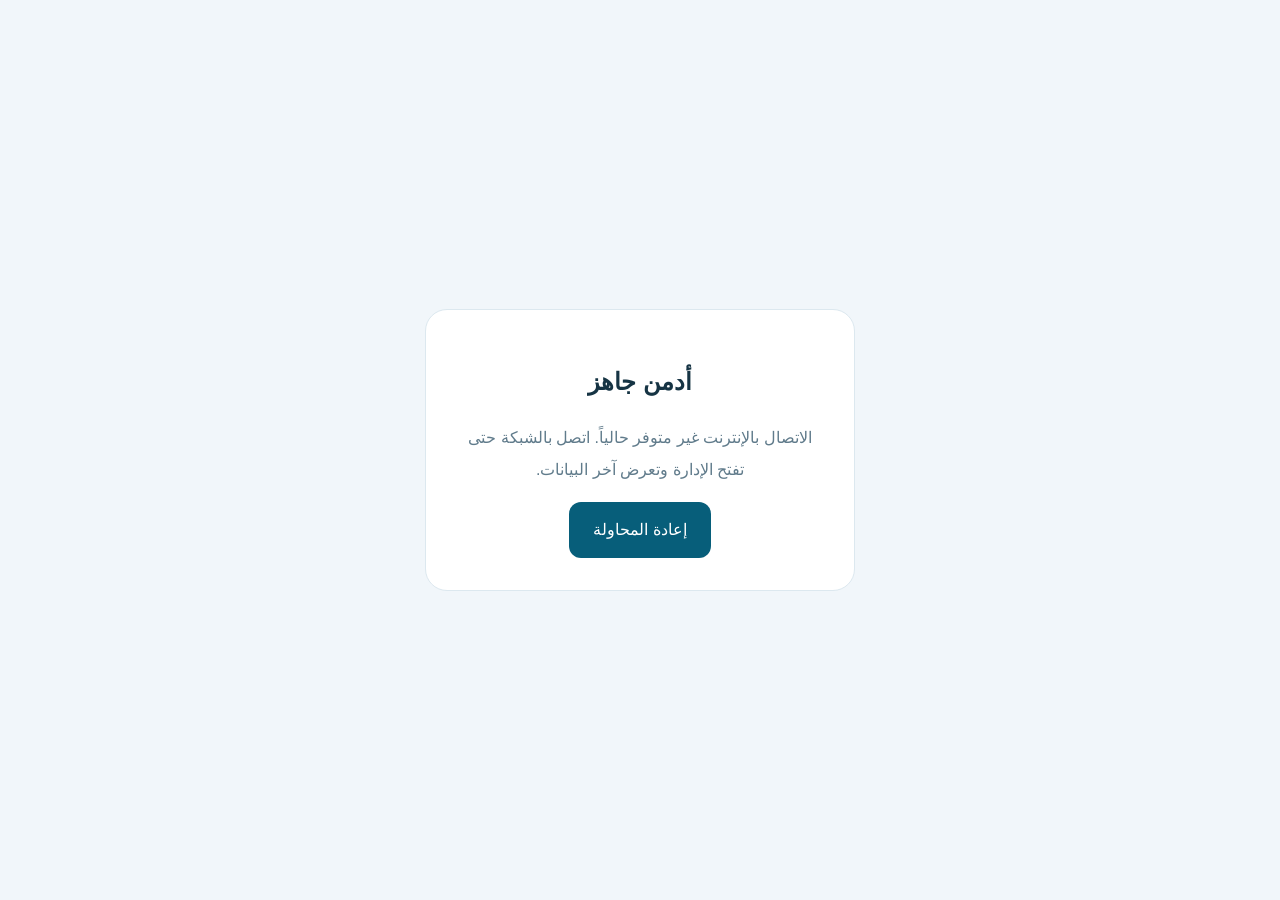
<file: admin-offline.html>
<!doctype html>
<html lang="ar" dir="rtl"><head><meta charset="utf-8"><meta name="viewport" content="width=device-width,initial-scale=1"><meta name="theme-color" content="#075e7a"><title>أدمن جاهز · الاتصال</title><style>*{box-sizing:border-box}body{margin:0;min-height:100dvh;display:grid;place-items:center;padding:24px;background:#f1f6fa;color:#163444;font:16px Tahoma,sans-serif;line-height:2}main{max-width:430px;text-align:center;background:white;border:1px solid #dce8ef;border-radius:22px;padding:32px}h1{font-size:24px}p{color:#607b8b}button{font:inherit;background:#075e7a;color:white;border:0;border-radius:12px;padding:12px 24px;min-height:48px;cursor:pointer}</style></head><body><main><h1>أدمن جاهز</h1><p>الاتصال بالإنترنت غير متوفر حالياً. اتصل بالشبكة حتى تفتح الإدارة وتعرض آخر البيانات.</p><button onclick="location.reload()">إعادة المحاولة</button></main></body></html>
</file>
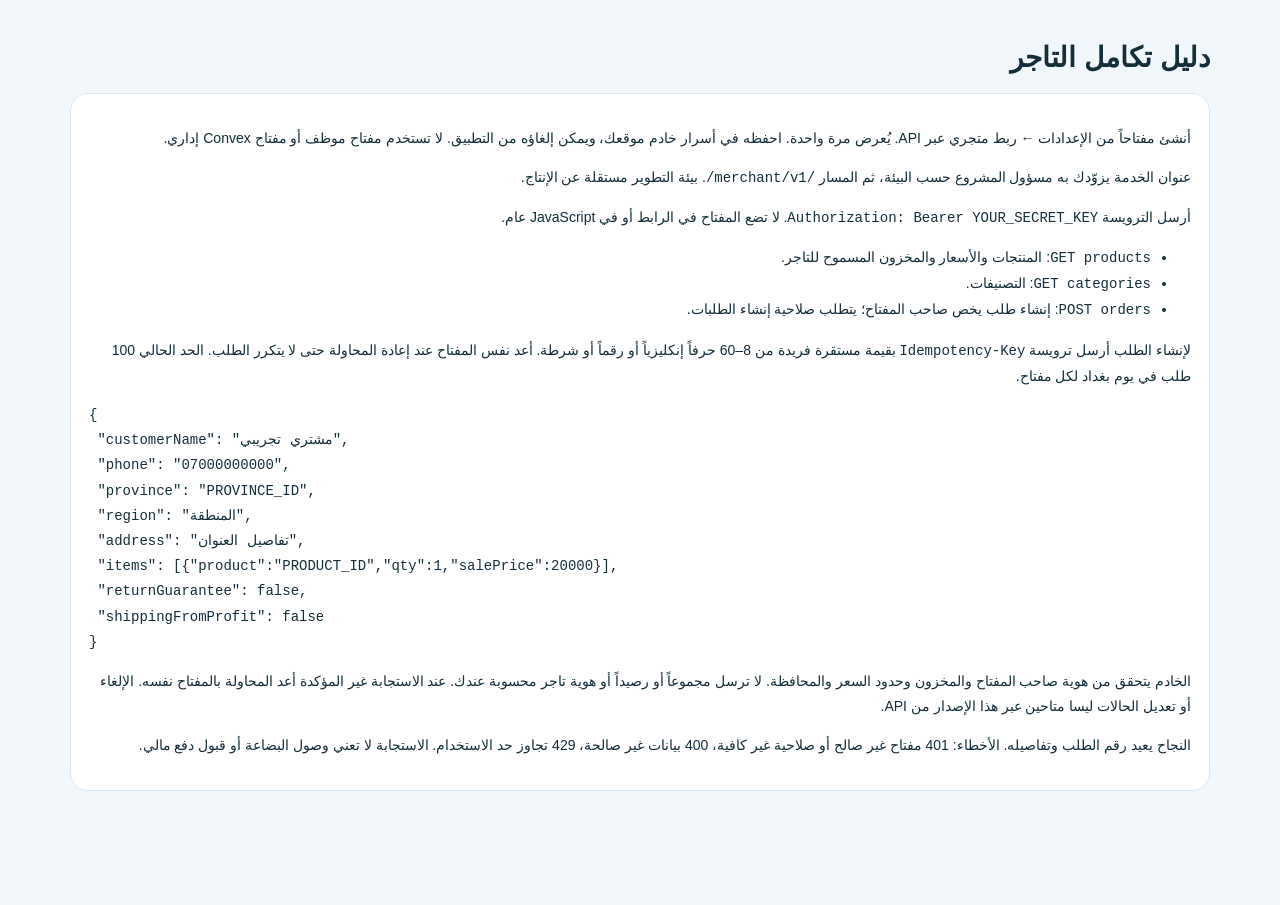
<file: merchant-api.html>
<!doctype html><html lang="ar" dir="rtl"><head><meta charset="UTF-8"><meta name="viewport" content="width=device-width,initial-scale=1"><title>جاهز · دليل التكامل</title><link rel="stylesheet" href="./mobile.css"></head><body><main class="wrap"><h1>دليل تكامل التاجر</h1><section class="card"><p>أنشئ مفتاحاً من الإعدادات ← ربط متجري عبر API. يُعرض مرة واحدة. احفظه في أسرار خادم موقعك، ويمكن إلغاؤه من التطبيق. لا تستخدم مفتاح موظف أو مفتاح Convex إداري.</p><p>عنوان الخدمة يزوّدك به مسؤول المشروع حسب البيئة، ثم المسار <code dir="ltr">/merchant/v1/</code>. بيئة التطوير مستقلة عن الإنتاج.</p><p>أرسل الترويسة <code dir="ltr">Authorization: Bearer YOUR_SECRET_KEY</code>. لا تضع المفتاح في الرابط أو في JavaScript عام.</p><ul><li><code dir="ltr">GET products</code>: المنتجات والأسعار والمخزون المسموح للتاجر.</li><li><code dir="ltr">GET categories</code>: التصنيفات.</li><li><code dir="ltr">POST orders</code>: إنشاء طلب يخص صاحب المفتاح؛ يتطلب صلاحية إنشاء الطلبات.</li></ul><p>لإنشاء الطلب أرسل ترويسة <code dir="ltr">Idempotency-Key</code> بقيمة مستقرة فريدة من 8–60 حرفاً إنكليزياً أو رقماً أو شرطة. أعد نفس المفتاح عند إعادة المحاولة حتى لا يتكرر الطلب. الحد الحالي 100 طلب في يوم بغداد لكل مفتاح.</p><pre dir="ltr" style="overflow:auto">{
 "customerName": "مشتري تجريبي",
 "phone": "07000000000",
 "province": "PROVINCE_ID",
 "region": "المنطقة",
 "address": "تفاصيل العنوان",
 "items": [{"product":"PRODUCT_ID","qty":1,"salePrice":20000}],
 "returnGuarantee": false,
 "shippingFromProfit": false
}</pre><p>الخادم يتحقق من هوية صاحب المفتاح والمخزون وحدود السعر والمحافظة. لا ترسل مجموعاً أو رصيداً أو هوية تاجر محسوبة عندك. عند الاستجابة غير المؤكدة أعد المحاولة بالمفتاح نفسه. الإلغاء أو تعديل الحالات ليسا متاحين عبر هذا الإصدار من API.</p><p>النجاح يعيد رقم الطلب وتفاصيله. الأخطاء: 401 مفتاح غير صالح أو صلاحية غير كافية، 400 بيانات غير صالحة، 429 تجاوز حد الاستخدام. الاستجابة لا تعني وصول البضاعة أو قبول دفع مالي.</p></section></main></body></html>
</file>
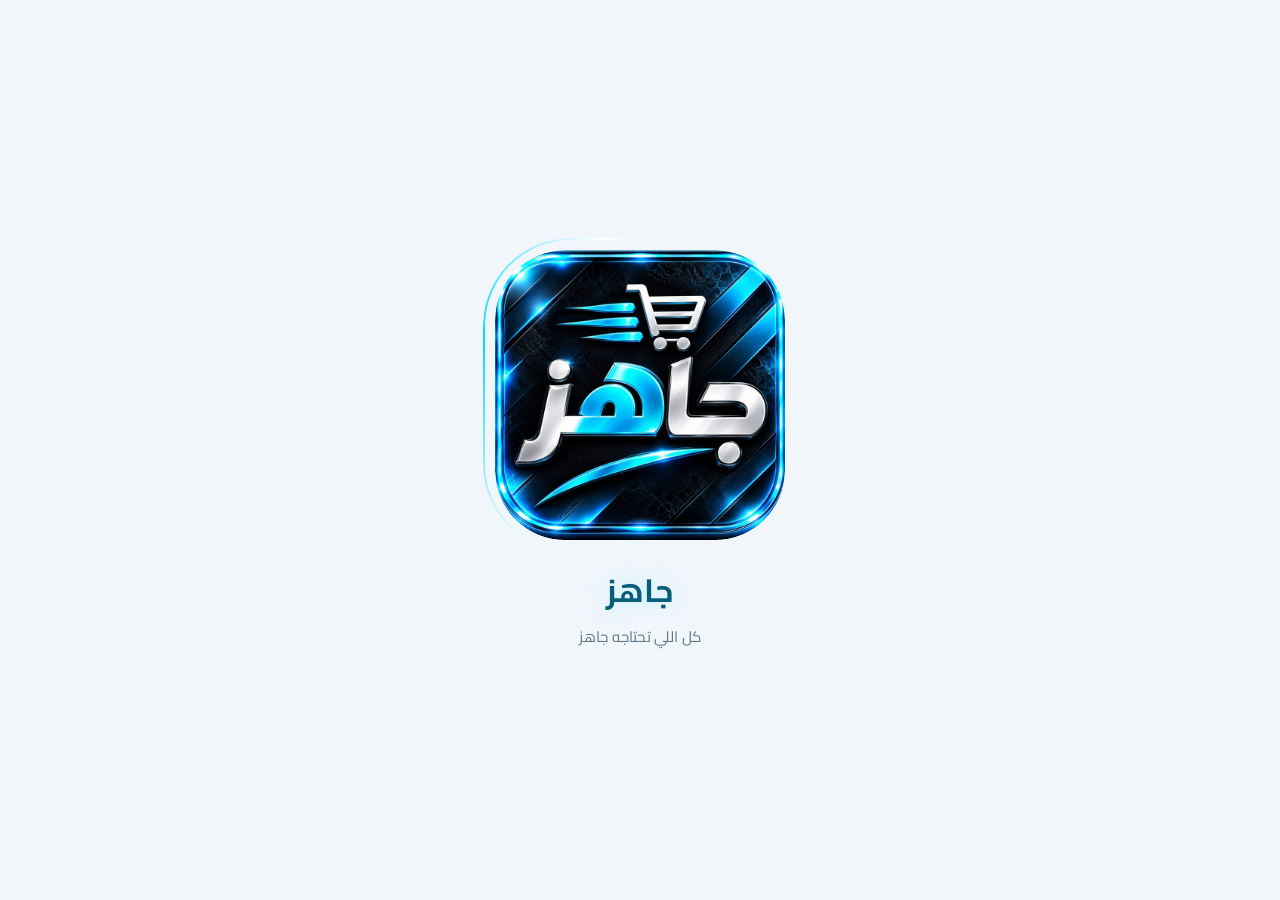
<file: mobile.html>
<!doctype html><html lang="ar" dir="rtl"><head><meta charset="utf-8"><meta name="viewport" content="width=device-width,initial-scale=1,viewport-fit=cover"><meta name="theme-color" content="#020e1c"><title>جاهز</title><link rel="manifest" href="./manifest.webmanifest"><link rel="icon" href="./jaz-blue-icon-192.png" type="image/png"><link rel="apple-touch-icon" href="./jaz-blue-icon-192.png"><link rel="stylesheet" href="./mobile.css"><link rel="stylesheet" href="./jaz-ui.css"><link rel="stylesheet" href="./reference-ui.css?v=0.6.5"><link rel="stylesheet" href="./parity-ui.css?v=20261118-stories-search">  <script type="module" crossorigin src="./assets/modulepreload-polyfill-B5Qt9EMX.js"></script>
  <script type="module" crossorigin src="./assets/preload-helper-PPVm8Dsz.js"></script>
  <script type="module" crossorigin src="./assets/api-VdRxAT2F.js"></script>
  <script type="module" crossorigin src="./assets/api-mKaYEQ3_.js"></script>
  <script type="module" crossorigin src="./assets/http_client-CCGTR88k.js"></script>
  <script type="module" crossorigin src="./assets/cloud-entry-B8V35DIW.js"></script>
</head><body data-scope="customer"><div id="launchSplash" class="launch-splash" role="status" aria-label="افتتاح تطبيق جاهز"><div class="launch-orbit" aria-hidden="true"></div><div class="launch-content"><div class="launch-mark"><div class="launch-logo"><img data-launch-src="./brand-splash-blue-768.webp" alt="شعار تطبيق جاهز" width="768" height="768"></div><span class="launch-thread" aria-hidden="true"></span></div><h1>جاهز</h1><p>كل اللي تحتاجه جاهز</p><div class="launch-loader" aria-label="جارٍ فتح التطبيق"><i></i><i></i><i></i></div></div><small class="launch-signature">اختيارات أذكى · فرص أكثر</small></div><div id="mobile" inert></div><dialog id="sheet"></dialog><div id="snack" role="status"></div><div id="auth-root"></div><script id="jaz-launch-boot">(()=>{const splash=document.getElementById('launchSplash');if(window.JazNative||window.ReactNativeWebView){splash.remove();return;}const image=splash.querySelector('img');image.addEventListener('load',async()=>{try{await image.decode();}catch{}image.classList.add('ready');},{once:true});image.src=image.dataset.launchSrc;})();</script></body></html>
</file>
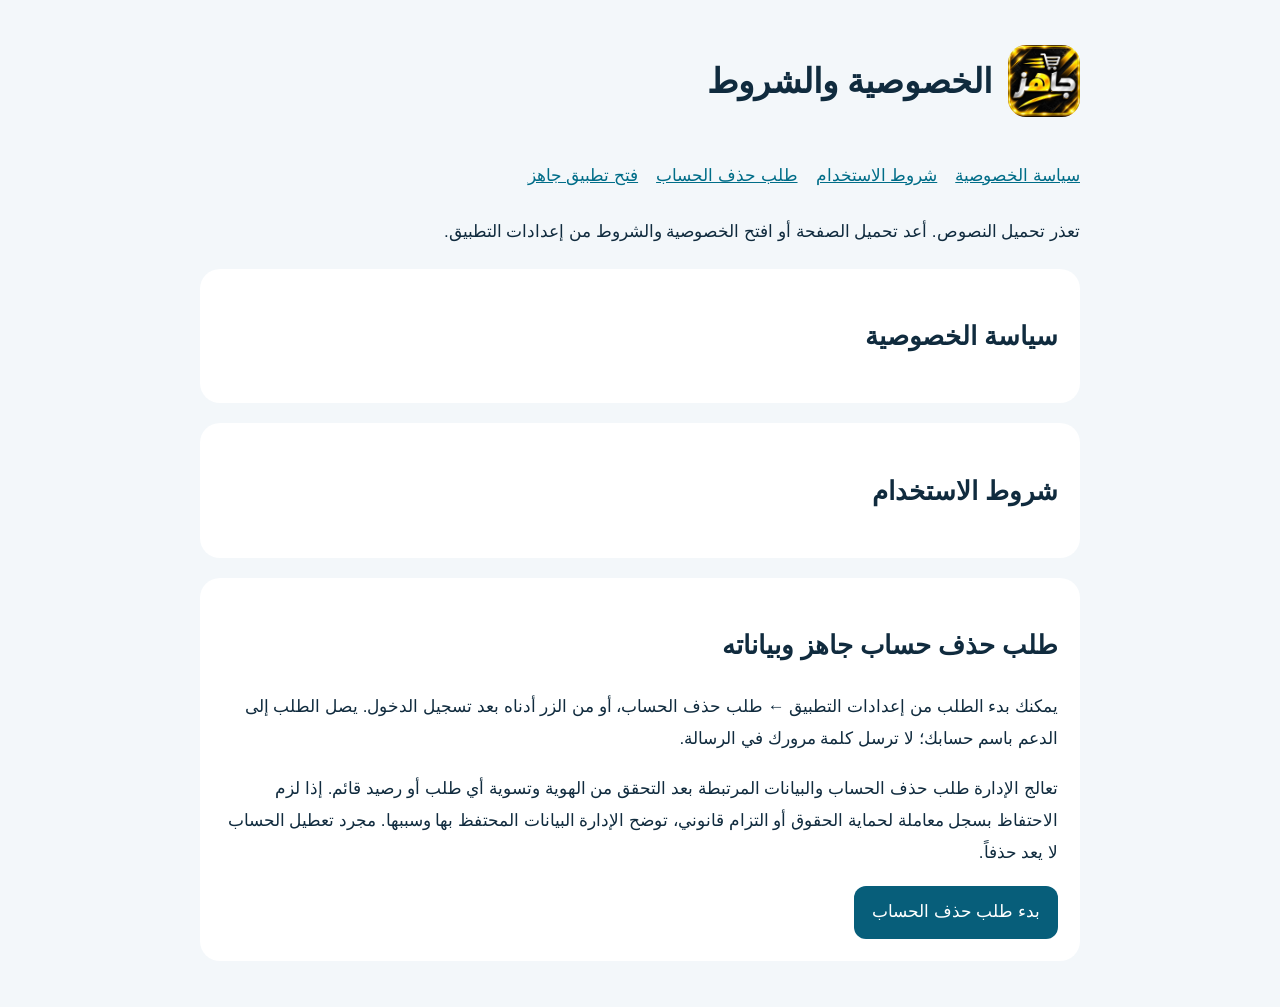
<file: policies.html>
<!doctype html><html lang="ar" dir="rtl"><head><meta charset="UTF-8"><meta name="viewport" content="width=device-width, initial-scale=1"><title>جاهز · الخصوصية والشروط</title><style>body{margin:0;background:#f3f7fa;color:#102b3e;font:17px/1.9 Tahoma,Arial,sans-serif}main{max-width:880px;margin:auto;padding:26px 18px}header{display:flex;align-items:center;gap:16px}header img{width:72px;height:72px;border-radius:18px}nav{display:flex;gap:18px;flex-wrap:wrap;margin:24px 0}a{color:#006d88}article,section{padding:22px;background:#fff;border-radius:20px;margin:20px 0;overflow-wrap:anywhere}pre{white-space:pre-wrap;font:inherit;margin:0}.button{display:inline-block;background:#075e7a;color:white;border-radius:12px;padding:10px 18px;text-decoration:none}:focus-visible{outline:3px solid #00a9c5;outline-offset:3px}</style>  <script type="module" crossorigin src="./assets/policies-DRbWyuxo.js"></script>
  <link rel="modulepreload" crossorigin href="./assets/modulepreload-polyfill-B5Qt9EMX.js">
  <link rel="modulepreload" crossorigin href="./assets/api-VdRxAT2F.js">
  <link rel="modulepreload" crossorigin href="./assets/http_client-CCGTR88k.js">
</head><body><main><header><img src="./brand-logo-yellow.jpg" alt="شعار جاهز"><h1>الخصوصية والشروط</h1></header><nav aria-label="محتوى الصفحة"><a href="#privacy">سياسة الخصوصية</a><a href="#terms">شروط الاستخدام</a><a href="#account-deletion">طلب حذف الحساب</a><a href="./mobile.html">فتح تطبيق جاهز</a></nav><p id="status" role="status">جارٍ تحميل النصوص الحالية من إدارة جاهز…</p><article id="privacy"><h2>سياسة الخصوصية</h2><pre id="privacyText"></pre></article><article id="terms"><h2>شروط الاستخدام</h2><pre id="termsText"></pre></article><section id="account-deletion"><h2>طلب حذف حساب جاهز وبياناته</h2><p>يمكنك بدء الطلب من إعدادات التطبيق ← طلب حذف الحساب، أو من الزر أدناه بعد تسجيل الدخول. يصل الطلب إلى الدعم باسم حسابك؛ لا ترسل كلمة مرورك في الرسالة.</p><p>تعالج الإدارة طلب حذف الحساب والبيانات المرتبطة بعد التحقق من الهوية وتسوية أي طلب أو رصيد قائم. إذا لزم الاحتفاظ بسجل معاملة لحماية الحقوق أو التزام قانوني، توضح الإدارة البيانات المحتفظ بها وسببها. مجرد تعطيل الحساب لا يعد حذفاً.</p><a class="button" href="./mobile.html?request=account-deletion">بدء طلب حذف الحساب</a></section></main></body></html>
</file>
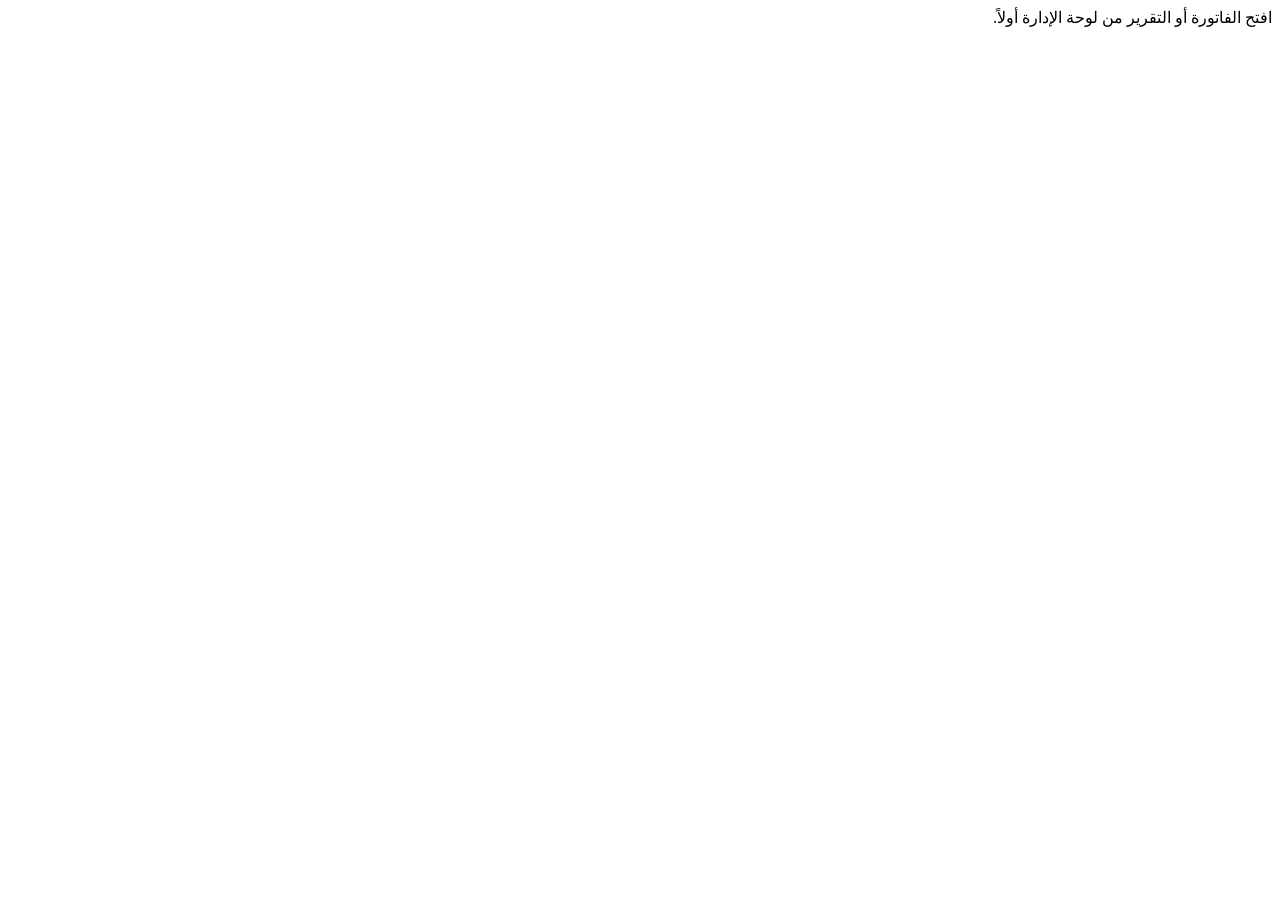
<file: print.html>
<!doctype html><html lang="ar" dir="rtl"><meta charset="utf-8"><meta name="viewport" content="width=device-width,initial-scale=1"><title>معاينة التقرير</title><script type="module" crossorigin src="./assets/modulepreload-polyfill-B5Qt9EMX.js"></script>

<body><p>تحضير المعاينة…</p><script type="module" src="./print.mjs"></script></body></html>
</file>
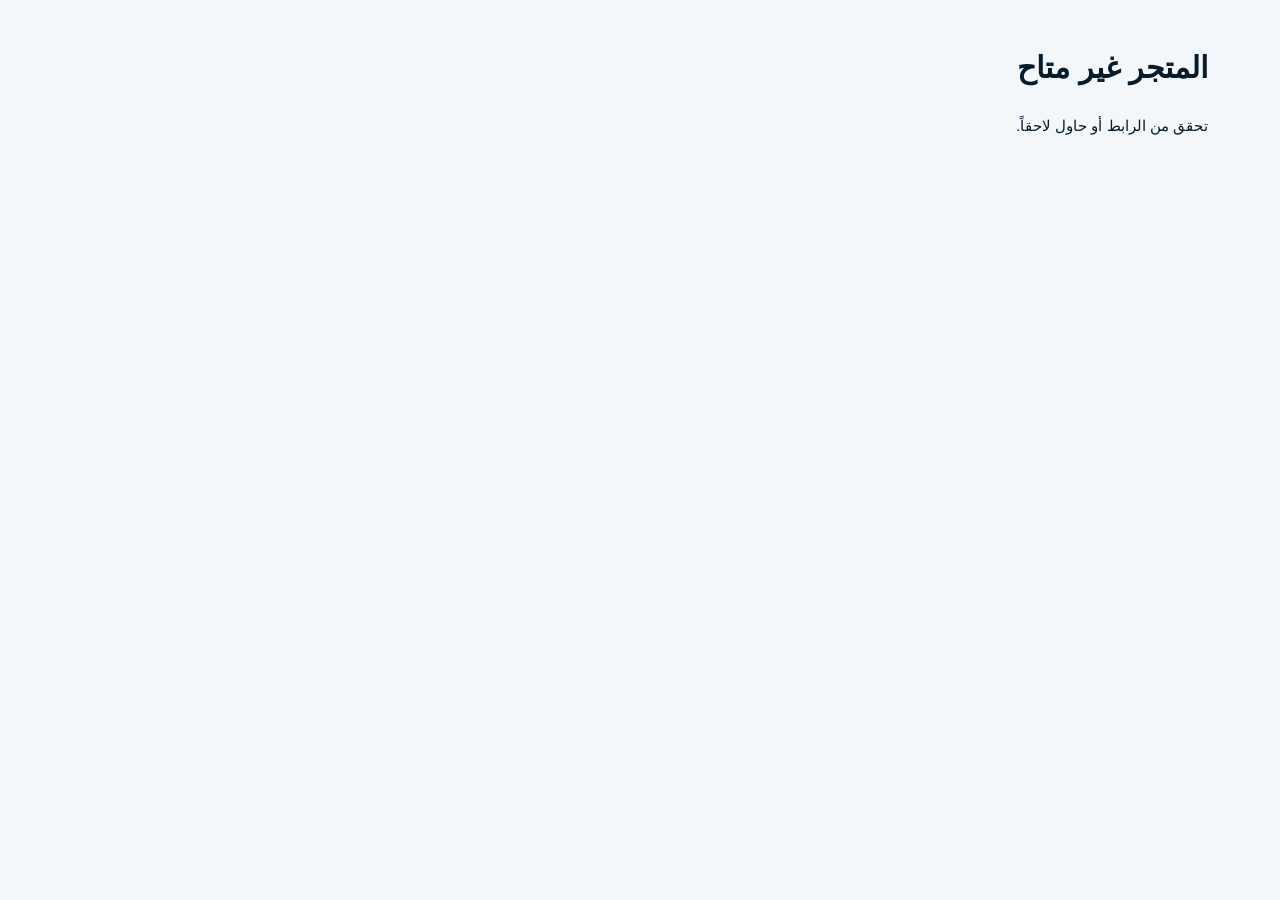
<file: shop.html>
<!doctype html><html lang="ar" dir="rtl"><head><meta charset="UTF-8"><meta name="viewport" content="width=device-width,initial-scale=1"><title>متجر جاهز</title><link rel="stylesheet" href="./mobile.css"><link rel="stylesheet" href="./jaz-ui.css">  <script type="module" crossorigin src="./assets/shop-zcL4q4ov.js"></script>
  <link rel="modulepreload" crossorigin href="./assets/modulepreload-polyfill-B5Qt9EMX.js">
  <link rel="modulepreload" crossorigin href="./assets/api-VdRxAT2F.js">
  <link rel="modulepreload" crossorigin href="./assets/model-CcNxP6iO.js">
  <link rel="modulepreload" crossorigin href="./assets/http_client-CCGTR88k.js">
</head><body><main id="shop" class="wrap" aria-live="polite">جارٍ فتح المتجر…</main></body></html>
</file>
<file: mobile.css>
*{box-sizing:border-box}body{margin:0;background:#f1f7fa;color:#142e3a;font:14px Tahoma,Arial,sans-serif}button,input,textarea,select{font:inherit}button,a{-webkit-tap-highlight-color:transparent}button{border:1px solid #dbe8ee;background:#fff;border-radius:12px;padding:12px 16px;color:var(--brand,#075e7a);cursor:pointer}button:hover{background:#eaf6fa}button.primary,.primary{background:var(--brand,#075e7a);color:white;border-color:var(--brand,#075e7a)}input,textarea,select{display:block;width:100%;border:1px solid #d7e5ed;border-radius:11px;padding:14px;margin-top:8px;background:#f7fafc;color:#173846}textarea{min-height:100px}label{display:block;margin-bottom:18px;font-size:13px;color:#587684}a{color:var(--brand,#075e7a);text-decoration:none}.top{position:sticky;top:0;z-index:5;display:flex;justify-content:space-between;align-items:center;padding:18px 22px;background:#f1f7faf5;border-bottom:1px solid #e0ebf1}.top b{font-size:28px;color:var(--brand,#075e7a)}.top-actions{display:flex;gap:8px}.top button{padding:10px}.wrap{max-width:1180px;margin:auto;padding:22px 20px 120px}.bar{display:flex;gap:10px;flex-wrap:wrap;margin:15px 0}.bar>*{flex:1}.hero{background:linear-gradient(125deg,var(--brand,#075e7a),#0d9488);color:#fff;padding:32px;border-radius:24px;margin:20px 0}.hero h1{font-size:29px;margin:0 0 16px}.hero p{opacity:.85;line-height:1.9}.hero small{opacity:.65}.cards{display:grid;grid-template-columns:repeat(3,minmax(0,1fr));gap:16px}.card{padding:18px;background:white;border:1px solid #dce8ef;border-radius:18px;line-height:1.8}.card h3{font-size:15px;margin:14px 0}.art{height:160px;display:grid;place-items:center;background:linear-gradient(135deg,#f5fafc,#e5f2f4);border-radius:13px;font-size:65px;overflow:hidden;position:relative}.art img{width:100%;height:100%;object-fit:contain}.price{font-size:20px;font-weight:bold;color:var(--brand,#075e7a)}.tag{background:#e6f5ef;color:#218568;padding:5px 9px;border-radius:15px;font-size:11px;display:inline-block}.muted{color:#8195a2;font-size:12px;line-height:1.9}.head{display:flex;align-items:center;justify-content:space-between;gap:15px;margin:15px 0}.head h2{font-size:21px}.nav{position:fixed;bottom:12px;left:15px;right:15px;max-width:1150px;margin:auto;display:flex;justify-content:space-around;gap:4px;padding:10px 5px;border-radius:24px;background:#fff;border:1px solid #dbe7ef;z-index:9;box-shadow:0 6px 40px #16445517}.nav button{border:0;font-size:11px;padding:8px 4px;min-width:55px;background:transparent;color:#8294a0}.nav span{display:block;font-size:22px;margin-bottom:6px}.nav .active{background:#e7f5fa;color:var(--brand,#075e7a);font-weight:bold}.list-item{display:flex;justify-content:space-between;gap:15px;padding:20px 0;border-bottom:1px solid #edf2f5}.list-item:last-child{border:0}.list-item button{padding:7px 12px}.empty{padding:60px 15px;text-align:center;color:#7993a2}.empty span{display:block;font-size:50px;margin-bottom:18px}.stats{display:grid;grid-template-columns:repeat(3,1fr);gap:12px}.stat{background:white;border:1px solid #dce8ef;border-radius:15px;padding:20px 12px;text-align:center}.stat b{display:block;font-size:22px;margin-bottom:10px;color:var(--brand,#075e7a)}.stat small{font-size:11px;color:#8b9ca6}.progress{height:9px;background:#dcebf1;border-radius:10px;overflow:hidden;margin:20px 0}.progress i{display:block;height:100%;background:#0d9488}.stories{display:flex;gap:14px;overflow:auto;padding:12px 0}.story{flex:none;text-align:center;border:0;background:transparent;width:80px;padding:0;font-size:11px}.story span{display:grid;place-items:center;width:64px;height:64px;border-radius:50%;border:3px solid #0d9488;background:#fff;font-size:24px;margin-bottom:8px;overflow:hidden}.story img{width:100%;height:100%;object-fit:cover}.steps{display:flex;justify-content:space-between;margin:0 0 25px;color:#90a4b0;font-size:12px}.steps b{color:var(--brand,#075e7a)}dialog{border:0;border-radius:22px;width:min(680px,94vw);max-height:90vh;padding:24px;color:#173846;box-shadow:0 25px 100px #09233355}dialog::backdrop{background:#102e416b;backdrop-filter:blur(3px)}dialog h2{margin:0;font-size:20px}.error{color:#b74747;line-height:1.8;font-size:13px}.note{padding:14px;background:#fff6dc;border-radius:12px;line-height:1.9;color:#947331;font-size:12px;margin:15px 0}.row{display:flex;gap:12px;align-items:center}.row>*{flex:1}.bigart{height:220px;background:#eef6f8;display:grid;place-items:center;font-size:100px;border-radius:20px;overflow:hidden}.bigart img{width:100%;height:100%;object-fit:contain}.itemline{border:1px solid #e3ecf1;padding:16px;border-radius:12px;margin:10px 0}.pills{display:flex;gap:8px;overflow:auto;margin:16px 0}.pills button{white-space:nowrap;font-size:12px}.pills .selected{background:var(--brand,#075e7a);color:white}.form-actions{display:flex;gap:10px;margin-top:24px}.form-actions>*{flex:1}.chat{padding:12px;border-radius:12px;background:#eef7fb;margin:10px 0;line-height:1.8}.chat.mine{background:#e4f5ed}#snack{display:none;position:fixed;bottom:110px;left:20px;right:20px;max-width:600px;margin:auto;padding:16px;border-radius:12px;background:#163d50;color:#fff;z-index:30;text-align:center;line-height:1.8}.login{max-width:460px;margin:35px auto;background:#fff;padding:25px;border-radius:22px;border:1px solid #dce8ef}.local-label{display:inline-block;padding:5px 10px;background:#fff4dc;color:#9b7f43;font-size:10px;border-radius:15px;margin:10px 0}.settings-menu button{display:flex;width:100%;text-align:right;justify-content:space-between;border-radius:0;border:0;border-bottom:1px solid #e9f0f4;background:transparent;padding:21px}.dark{filter:invert(.9) hue-rotate(170deg)}.dark img{filter:invert(1) hue-rotate(190deg)}@media(max-width:650px){.top{padding:12px 15px}.top b{font-size:25px}.top button{font-size:11px;padding:9px}.wrap{padding:15px 13px 120px}.cards{grid-template-columns:repeat(2,minmax(0,1fr));gap:10px}.card{padding:12px}.art{height:125px;font-size:50px}.card h3{font-size:12px;min-height:42px}.price{font-size:16px}.card button{font-size:11px;padding:10px 9px}.hero{padding:24px 20px}.hero h1{font-size:24px}.nav{left:8px;right:8px;bottom:8px}.nav button{font-size:9px;min-width:0;flex:1}.nav span{font-size:20px}.stats{gap:7px}.stat{padding:16px 5px}.stat b{font-size:17px}.bar button{font-size:12px}dialog{padding:20px}.top-actions{gap:5px}}@media(min-width:1000px){.cards{grid-template-columns:repeat(4,minmax(0,1fr))}}

/* Customer-provided artwork, shown intact. */
.launch-splash{position:fixed;inset:0;z-index:1000;overflow:hidden;display:flex;align-items:center;justify-content:center;flex-direction:column;color:#f2fcff;background:radial-gradient(ellipse at 50% 39%,#043047 0%,#031726 38%,#020b17 75%);opacity:1;transition:opacity .4s ease,visibility .4s;min-height:100dvh;padding:38px 24px;direction:rtl}
.launch-splash.leaving{opacity:0;visibility:hidden;pointer-events:none}.launch-content{position:relative;z-index:1;text-align:center}.launch-logo{width:clamp(186px,54vw,290px);aspect-ratio:1;margin:auto;position:relative;border-radius:25%;box-shadow:0 0 60px #00d9ff29,0 25px 90px #0009;animation:logo-arrive .7s ease-out both}.launch-logo img{display:block;width:100%;height:100%;object-fit:contain;border-radius:24%}.launch-content h1{font-size:clamp(34px,8vw,46px);line-height:1.3;font-weight:700;letter-spacing:0;margin:30px 0 12px;color:#f2fcff;text-shadow:0 0 24px #44d5ff55}.launch-content p{font-size:15px;letter-spacing:.2px;color:#acd0df;margin:0}.launch-orbit{position:absolute;width:min(140vw,780px);aspect-ratio:1;border:1px solid #22d4ff0f;border-radius:50%;box-shadow:0 0 100px #0ccfff08,inset 0 0 100px #0ccfff08}.launch-orbit:before,.launch-orbit:after{content:"";position:absolute;inset:8%;border:1px solid #22d4ff0c;border-radius:50%}.launch-orbit:after{inset:18%}.launch-loader{display:flex;justify-content:center;gap:7px;margin-top:35px}.launch-loader i{width:6px;height:6px;border-radius:50%;background:#24d9ff;animation:launch-dot 1.25s ease-in-out infinite}.launch-loader i:nth-child(2){animation-delay:.15s}.launch-loader i:nth-child(3){animation-delay:.3s}.launch-signature{position:absolute;bottom:max(32px,env(safe-area-inset-bottom));font-size:11px;letter-spacing:1px;color:#638b9f}.top .app-brand{display:flex;align-items:center;gap:9px;font-size:23px;white-space:nowrap}.app-brand img{width:42px;height:42px;object-fit:contain;border-radius:11px;box-shadow:0 3px 12px #0342541a}.brand-preview .launch-splash{position:fixed}.brand-preview{margin:0}
@keyframes logo-arrive{from{opacity:0;transform:translateY(12px) scale(.96)}to{opacity:1;transform:none}}@keyframes launch-dot{0%,80%,100%{opacity:.25;transform:translateY(0)}40%{opacity:1;transform:translateY(-4px)}}@media(prefers-reduced-motion:reduce){.launch-logo,.launch-loader i{animation:none}.launch-splash{transition:none}}@media(max-width:390px){.top{padding:12px 10px;gap:6px}.top-actions{gap:4px}.top button{padding:9px 7px;font-size:12px}.top .app-brand{font-size:20px;gap:5px}.app-brand img{width:34px;height:34px}}

.product-gallery{display:flex;overflow-x:auto;scroll-snap-type:x mandatory;gap:12px}.product-gallery figure{margin:0;min-width:90%;scroll-snap-align:center;text-align:center}.product-gallery img{max-width:100%;max-height:50vh;object-fit:contain}.reels{height:70vh;overflow-y:auto;scroll-snap-type:y mandatory}.reels article{min-height:65vh;scroll-snap-align:start}.reels video{width:100%;max-height:55vh;object-fit:contain}progress{width:100%;accent-color:var(--brand)}button[aria-pressed=true]{outline:2px solid var(--brand)}
</file>
<file: jaz-ui.css>
:root{--ink:#061b2b;--cyan:#00cff5;--surface:#f4f7fa;--line:#e3eaf0;--soft-ink:#64748b;--brand:#075e7a}
body{background:var(--surface);color:var(--ink);font-family:'Noto Sans Arabic','Segoe UI',Tahoma,sans-serif;font-size:15px;line-height:1.7}
button,input,textarea,select{font-family:inherit}button{min-height:44px;border-radius:13px;font-weight:600;transition:background .15s,box-shadow .15s,transform .15s}button:focus-visible,a:focus-visible,input:focus-visible,select:focus-visible,textarea:focus-visible{outline:3px solid #00b5dc;outline-offset:3px}button:disabled{cursor:default;opacity:.5}button.primary{background:var(--ink);border-color:var(--ink)}button.primary:hover{background:#10384d}button:active{transform:translateY(1px)}
.top{padding:12px max(20px,calc((100vw - 1140px)/2));background:#ffffffed;backdrop-filter:blur(16px);border-bottom:1px solid var(--line);gap:16px;min-height:76px}.top .app-brand{display:flex;align-items:center;gap:10px;font-size:25px;min-width:0;color:var(--ink)}.top .app-brand img{width:44px;height:44px;border-radius:14px;object-fit:cover;box-shadow:0 3px 12px #061b2b16}.app-brand small{display:block;font-size:11px;color:var(--soft-ink);font-weight:400;margin-top:-4px}.top-actions{gap:9px}.top .icon-button{position:relative;width:44px;height:44px;min-width:44px;padding:10px;border:1px solid var(--line);display:grid;place-items:center;background:white;color:var(--ink)}.icon-button .counter{position:absolute;top:-5px;inset-inline-end:-5px;background:var(--cyan);border:2px solid white;border-radius:20px;font-size:10px;min-width:19px;height:19px;line-height:15px;color:var(--ink)}
.ui-icon{width:21px;height:21px;fill:none;stroke:currentColor;stroke-width:1.8;stroke-linecap:round;stroke-linejoin:round;flex:none;vertical-align:middle}.wrap{max-width:1180px;padding:22px 22px 120px}.home-greeting{display:flex;align-items:center;justify-content:space-between;gap:16px;margin:0 0 20px}.home-greeting h1{font-size:24px;line-height:1.5;margin:0 0 4px}.home-greeting p{margin:0;color:var(--soft-ink);font-size:13px}.home-shortcuts{display:flex;gap:8px}.home-shortcuts button{display:flex;align-items:center;gap:7px;font-size:12px;background:white;border:1px solid var(--line);padding:10px 13px}.merchant-strip{display:flex;align-items:center;justify-content:space-between;gap:12px;background:var(--ink);color:white;border-radius:20px;padding:20px 22px;margin:0 0 20px}.merchant-strip p{margin:0;color:#c5d5e0;font-size:12px}.merchant-strip strong{font-size:27px;display:block;color:white}.merchant-strip button{background:#00cff51f;border-color:#00cff54f;color:#6ce8ff;white-space:nowrap}.search-label{display:flex;gap:10px;align-items:center;background:white;border:1px solid var(--line);border-radius:15px;padding:0 14px;margin-bottom:16px}.search-label input{background:transparent;border:0;margin:0;padding:15px 0;min-width:0;color:var(--ink);font-size:14px}.search-label .ui-icon{color:var(--soft-ink)}
.bar,.pills{display:flex;flex-wrap:nowrap;overflow-x:auto;gap:8px;scrollbar-width:none;padding:3px 2px 7px;margin:12px 0}.bar::-webkit-scrollbar,.pills::-webkit-scrollbar{display:none}.bar>*{flex:0 0 auto}.bar button,.pills button{padding:9px 15px;min-height:40px;border-radius:30px;font-size:12px;color:#475569;border-color:var(--line);white-space:nowrap}.bar button[aria-pressed=true],.pills button[aria-pressed=true]{background:var(--ink);color:white;border-color:var(--ink);outline:0}.hero{background:linear-gradient(125deg,#061b2b,#0b5269);border-radius:22px;padding:27px;margin:20px 0;box-shadow:0 10px 25px #061b2b0b}.hero h1{font-size:25px;margin-bottom:10px}.hero p{font-size:13px;max-width:55ch}.hero button{background:#00cff519;border-color:#00cff54f;color:#a5f1ff}.hero input{color:var(--ink);background:white}.head h2{font-size:20px;margin:10px 0}.head small{font-size:12px;color:var(--soft-ink)}
.cards{grid-template-columns:repeat(3,minmax(0,1fr));gap:16px}.card{border:1px solid var(--line);border-radius:20px;padding:20px;background:white;box-shadow:0 3px 12px #061b2b03}.product-card{position:relative;padding:12px;display:flex;flex-direction:column;gap:0}.product-card a{color:var(--ink)}.product-card .art{height:190px;background:#f1f5f9;border-radius:14px;font-size:58px}.product-card h3{font-size:15px;line-height:1.7;min-height:50px;margin:12px 0 7px;display:-webkit-box;-webkit-line-clamp:2;-webkit-box-orient:vertical;overflow:hidden}.product-card>.tag{align-self:flex-start;background:#e8faff;color:#087088;font-size:11px}.product-card .price{font-size:22px;margin:8px 0 2px;color:var(--ink);font-variant-numeric:tabular-nums}.product-card .muted{font-size:11px;margin:2px 0}.product-card>.primary{width:100%;margin-top:12px;font-size:12px;min-height:42px;padding:9px}.product-card>[data-act=fav]{position:absolute;inset-inline-start:20px;top:20px;z-index:1;border:0;background:#ffffffed;box-shadow:0 3px 8px #061b2b14;width:34px;height:34px;min-height:34px;padding:4px;color:#ec4899;border-radius:50%}.tag{font-size:11px;padding:4px 10px;background:#eaf7f1;color:#187856}.note{font-size:13px;border:1px solid #f2dfb4;background:#fff9eb;color:#7d601f;padding:14px 16px}.muted{color:var(--soft-ink)}
.nav{bottom:14px;left:16px;right:16px;max-width:720px;background:#fffffffa;border-radius:23px;padding:9px 7px;box-shadow:0 8px 40px #061b2b16;gap:3px;backdrop-filter:blur(16px)}.nav button{display:flex;flex:1;min-width:0;flex-direction:column;align-items:center;justify-content:center;gap:4px;padding:7px 2px;min-height:58px;border-radius:15px;font-size:11px;color:#7a8c9d}.nav button>span{display:block;margin:0;line-height:1.4}.nav .ui-icon{width:21px;height:21px}.nav button .nav-label{font-size:11px;margin:0}.nav button.active{background:#e8faff;color:#075e7a}.nav button.active .ui-icon{stroke-width:2.3}
.profile-summary{display:flex;align-items:center;gap:14px;padding:12px 0 24px}.profile-avatar{width:62px;height:62px;min-width:62px;background:var(--ink);color:var(--cyan);border-radius:20px;display:grid;place-items:center;font-size:27px;font-weight:700}.profile-summary h1{font-size:23px;margin:0}.profile-summary p{font-size:13px;color:var(--soft-ink);margin:3px 0}.account-balance{padding:23px;border-radius:22px;background:var(--ink);color:white;margin-bottom:20px}.account-balance>small{display:block;color:#bdd1de;font-size:12px}.account-balance>strong{display:block;font-size:32px;margin:4px 0 17px;line-height:1.6}.account-balance .balance-pair{display:grid;grid-template-columns:1fr 1fr;border-top:1px solid #ffffff1c;padding-top:14px;gap:12px}.balance-pair span{display:block;color:#bdd1de;font-size:11px}.balance-pair b{display:block;color:white;font-size:15px;font-weight:600}.settings-grid{display:grid;grid-template-columns:1fr 1fr;gap:20px;align-items:start}.settings-group{background:white;border:1px solid var(--line);border-radius:20px;padding:8px 16px}.settings-group h2{font-size:13px;color:var(--soft-ink);margin:12px 4px 8px;font-weight:600}.settings-row{display:flex;align-items:center;width:100%;border:0;border-bottom:1px solid #f0f3f6;background:transparent;color:var(--ink);padding:14px 3px;gap:12px;border-radius:0;text-align:start;min-height:61px;font-size:14px}.settings-row:last-child{border-bottom:0}.settings-row>.row-icon{display:grid;place-items:center;color:#087088;background:#eaf9fc;width:35px;height:35px;min-width:35px;border-radius:11px}.settings-row>.row-label{flex:1}.settings-row>.chevron{color:#97a6b3;font-size:20px;font-weight:400}.settings-row.danger{color:#b14a4a}.settings-row.danger>.row-icon{background:#fdf0f0;color:#b14a4a}
.stats{gap:10px}.stat{padding:17px 10px;border-color:var(--line)}.stat b{color:var(--ink);font-size:23px;margin-bottom:3px}.stat small{font-size:11px;color:var(--soft-ink)}input,textarea,select{border-color:var(--line);background:#f8fafc;border-radius:12px;color:var(--ink);font-size:15px}input[type=checkbox]{display:inline-block;width:19px;height:19px;margin:0 0 0 9px;vertical-align:middle;accent-color:#075e7a}label:has(>input[type=checkbox]){display:flex;align-items:flex-start;gap:8px;padding:14px;border:1px solid var(--line);border-radius:13px;background:#f8fafc;color:var(--ink)}label:has(>input[type=checkbox])>input{flex:none;margin:3px 0 0}label{font-size:13px;color:#53677b}dialog{max-width:650px;width:94vw;border:1px solid var(--line);border-radius:24px;padding:23px;background:white;scrollbar-width:thin}dialog::backdrop{background:#061b2b70;backdrop-filter:blur(5px)}dialog .head{margin-top:0;position:sticky;top:-23px;background:white;z-index:2;padding:5px 0 14px;border-bottom:1px solid var(--line)}dialog .head h2{font-size:19px}.form-actions{display:flex;gap:10px;flex-wrap:wrap;align-items:center}.form-actions>button.primary{flex:1}progress{height:10px;border:0;border-radius:20px;background:#e7eff5;accent-color:#00a6c9}progress::-webkit-progress-bar{background:#e7eff5;border-radius:20px}progress::-webkit-progress-value{background:linear-gradient(90deg,#087b9b,#00cff5);border-radius:20px}.steps{gap:6px;padding:15px 0}.steps>*{flex:1;text-align:center;font-size:12px;padding-bottom:10px;border-bottom:3px solid var(--line)}.steps>b{border-color:#00b5dc;color:var(--ink)}.empty{background:white;border:1px dashed #d5e1ea;border-radius:20px;padding:45px 20px;font-size:14px}.login{max-width:460px;margin:20px auto;background:white;padding:28px;border:1px solid var(--line);border-radius:23px}.login h1{font-size:26px}.product-gallery{border-radius:16px;background:#f4f7fa;margin-bottom:18px}.product-gallery figure{padding:12px}.product-gallery img{max-height:350px}.product-gallery figcaption{font-size:12px;color:var(--soft-ink)}.chat{border-radius:16px;padding:14px;background:#f1f5f9}.chat.mine{background:#e8faff}.chat p{margin:5px 0}.reels video{border-radius:14px}
body.dark{--ink:#ecf4fc;--surface:#0b1724;--line:#293d50;--soft-ink:#9aafc2;background:var(--surface);color:var(--ink)}body.dark .card,body.dark .settings-group,body.dark .nav,body.dark .top,body.dark .stat,body.dark dialog,body.dark .login,body.dark .empty,body.dark .search-label{background:#142438;color:#ecf4fc}body.dark input,body.dark textarea,body.dark select{background:#0d1c2c;color:#ecf4fc}body.dark .top .icon-button,body.dark .home-shortcuts button{background:#142438;color:#ecf4fc}body.dark .settings-row{color:#ecf4fc;border-color:#293d50}body.dark button.primary,body.dark .nav button.active{background:#075e7a;color:white}body.dark .hero,body.dark .account-balance,body.dark .merchant-strip{background:linear-gradient(125deg,#12374a,#07556b)}body.dark .settings-row>.row-icon{background:#123d50;color:#78def4}body.dark dialog .head{background:#142438}body.dark .product-card a,body.dark .product-card .price,body.dark .stat b{color:#ecf4fc}
@media(min-width:1000px){.cards{grid-template-columns:repeat(4,minmax(0,1fr))}.home-greeting h1{font-size:28px}.hero h1{font-size:29px}}
@media(max-width:700px){.wrap{padding:18px 15px 112px}.top{padding:10px 16px;min-height:70px}.top .app-brand{font-size:23px}.top .app-brand img{width:40px;height:40px}.home-greeting{align-items:flex-start;flex-direction:column;gap:12px}.home-greeting h1{font-size:23px}.home-shortcuts{width:100%}.home-shortcuts button{flex:1;justify-content:center}.merchant-strip{padding:18px;margin-bottom:16px}.merchant-strip strong{font-size:25px}.cards{grid-template-columns:repeat(2,minmax(0,1fr));gap:11px}.product-card{padding:10px;border-radius:17px}.product-card .art{height:145px;border-radius:12px}.product-card h3{font-size:13px;min-height:44px;margin:10px 0 6px}.product-card .price{font-size:19px}.product-card>.primary{font-size:11px;padding:9px 5px}.product-card>[data-act=fav]{top:15px;inset-inline-start:15px;width:31px;height:31px;min-height:31px}.hero{padding:23px 21px}.hero h1{font-size:23px}.hero p{font-size:12px}.settings-grid{grid-template-columns:1fr;gap:16px}.profile-summary h1{font-size:21px}.account-balance>strong{font-size:29px}.settings-row{font-size:13px}.nav{bottom:10px;left:10px;right:10px;border-radius:21px;padding:6px 4px}.nav button{min-height:56px}.nav button .nav-label{font-size:10px;white-space:nowrap}.nav .ui-icon{width:20px;height:20px}.stats .stat b{font-size:17px}.stats .stat{padding:14px 6px}.stats .stat small{font-size:10px}dialog{padding:19px;max-height:92dvh}dialog .head{top:-19px}dialog .stats{gap:6px}.profile-avatar{width:55px;height:55px;min-width:55px;border-radius:18px}.account-balance .balance-pair b{font-size:14px}}
@media(prefers-reduced-motion:reduce){button{transition:none}button:active{transform:none}}

.hero.compact-hero{padding:17px 21px;margin:14px 0;background:linear-gradient(110deg,#e6f8fc,#f2fbfd);color:#123c50;box-shadow:none;border:1px solid #d9eef4}.compact-hero h1{font-size:21px;margin:4px 0}.compact-hero p{margin:4px 0;opacity:1;font-size:12px}.compact-hero small{opacity:.65}.nav{bottom:max(10px,env(safe-area-inset-bottom))}.wrap{padding-bottom:calc(115px + env(safe-area-inset-bottom))}body.dark .hero.compact-hero{background:#143a4d;border-color:#24566d;color:#ecf4fc}
</file>
<file: reference-ui.css>
@font-face{font-family:Cairo;src:url('./fonts/Cairo-Upright.ttf') format('truetype');font-weight:200 1000;font-style:normal;font-display:swap}
@font-face{font-family:ReferenceIcons;src:url('./fonts/MaterialIcons.otf') format('opentype');font-display:block}
body[data-scope=customer]{--brand:#075e7a;--ink:#10202c;--line:#dce7ef;--soft-ink:#607687;--ref-bg:#f1f6fa;background:var(--ref-bg);font-family:Cairo,Tahoma,sans-serif;color:var(--ink);line-height:1.7;margin:0}
body[data-scope=customer] *{box-sizing:border-box}body[data-scope=customer] button,body[data-scope=customer] input,body[data-scope=customer] select,body[data-scope=customer] textarea{font-family:inherit}
body[data-scope=customer] button{box-shadow:none;transform:none;transition:background .16s,color .16s,opacity .16s;cursor:pointer}
body[data-scope=customer] button:active{transform:none;filter:brightness(.94)}body[data-scope=customer] button:disabled{opacity:.45;cursor:not-allowed}
.ref-icon{font-family:ReferenceIcons!important;display:inline-block;font-style:normal;font-weight:normal;font-size:24px;line-height:1;white-space:nowrap;letter-spacing:normal;word-wrap:normal;direction:ltr;-webkit-font-smoothing:antialiased;font-feature-settings:'liga';flex:none;vertical-align:middle}
body[data-scope=customer] .wrap{max-width:none;margin:0;padding:8px 16px 100px;min-height:calc(100dvh - 56px)}
.ref-top{height:56px;position:sticky;top:0;background:var(--ref-bg);z-index:30;display:grid;grid-template-columns:1fr auto 1fr;align-items:center;padding:0 4px;gap:2px}
.ref-top-title{font-size:19px;text-align:center;white-space:nowrap}.ref-wordmark{font-size:32px;color:var(--brand);font-weight:900;line-height:1.2}
.ref-top-right,.ref-top-left{display:flex;align-items:center;gap:0}.ref-top-left{justify-content:flex-end}
body[data-scope=customer] .ref-icon-button{position:relative;border:0;background:transparent;color:var(--ink);padding:9px;width:44px;height:44px;min-height:0;border-radius:50%;display:inline-grid;place-items:center}
.ref-icon-button .ref-icon{font-size:27px}.ref-top .ref-academy{background:#daf5ff;color:var(--brand);width:40px;height:40px;margin:0 3px}.ref-top .ref-academy .ref-icon{font-size:27px}
body[data-scope=customer] .ref-support{background:#e0f5fc;border:0;border-radius:30px;color:var(--brand);display:flex;align-items:center;gap:4px;font-size:12px;font-weight:700;padding:7px 10px;min-height:0}.ref-support .ref-icon{font-size:18px}
.ref-count{position:absolute;right:0;top:0;background:#c8372c;color:white;border-radius:50%;font-size:10px;min-width:16px;height:16px;font-style:normal;line-height:16px}
body[data-scope=customer] .nav{position:fixed;left:12px;right:12px;bottom:calc(8px + env(safe-area-inset-bottom));height:68px;max-width:none;transform:none;width:auto;background:#fff;border:1px solid var(--line);border-radius:24px;box-shadow:0 12px 28px #122b3b14;display:flex;gap:0;padding:6px 2px;z-index:40}
body[data-scope=customer] .nav button{border:0;background:transparent;flex:1;min-width:0;padding:0;color:var(--soft-ink);font-size:10px;line-height:1.5;border-radius:0;display:flex;align-items:center;justify-content:center;flex-direction:column;gap:3px}
body[data-scope=customer] .nav button>span:first-child{display:grid;place-items:center;height:32px;width:32px;border-radius:50%;background:transparent}.nav .ref-icon{font-size:23px}
body[data-scope=customer] .nav button.active{background:transparent;color:var(--brand);font-weight:800}.nav button.active>span:first-child{background:var(--brand)!important;color:#fff}
body[data-scope=customer] .nav .nav-label{font-size:inherit;white-space:nowrap}.ref-stories{display:flex;gap:16px;overflow-x:auto;padding:2px 0 16px;min-height:0;scrollbar-width:none}.ref-stories:empty{display:none}
.ref-stories>button{border:0;background:transparent;padding:0;display:flex;flex-direction:column;align-items:center;gap:3px;font-size:12px;flex:none}.ref-story-ring{border:2px solid var(--brand);border-radius:50%;height:60px;width:60px;position:relative;display:grid;place-items:center}.ref-story-ring img{width:100%;height:100%;border-radius:50%;object-fit:cover}.ref-story-ring i{position:absolute;left:-3px;bottom:-3px;border:2px solid white;background:var(--brand);color:white;border-radius:50%;font-style:normal;width:20px;height:20px;font-size:10px}
body[data-scope=customer] .ref-search{display:flex;align-items:center;background:#eaf2f7;border-radius:16px;gap:8px;padding:12px 16px;color:var(--brand);margin-bottom:12px}.ref-search input{border:0!important;background:transparent!important;box-shadow:none!important;padding:0!important;min-height:26px!important;color:var(--ink);outline-offset:6px;font-size:16px!important;width:100%}.ref-search input::placeholder{color:var(--soft-ink)}
.ref-shortcuts{display:grid;grid-template-columns:repeat(3,1fr);gap:8px;margin-bottom:16px}.ref-shortcuts button{border:1px solid var(--line);background:#fff;border-radius:16px;min-height:80px;padding:12px 2px;display:flex;flex-direction:column;align-items:center;justify-content:center;gap:5px;color:var(--ink);font-size:14px}.ref-shortcuts .ref-icon{color:var(--brand);font-size:26px}.ref-shortcuts button[aria-pressed=true]{border-color:var(--brand);background:#e4f3fa}.ref-shortcuts button:last-child .ref-icon{color:#8b9baa}
.ref-banner{aspect-ratio:3.77;position:relative;border-radius:20px;overflow:hidden;background:#075e7a;color:white;margin:0 4px 24px;display:flex;justify-content:flex-end;flex-direction:column;padding:16px;cursor:pointer}.ref-banner img{position:absolute;inset:0;width:100%;height:100%;object-fit:cover}.ref-banner b,.ref-banner span{position:relative;z-index:1;text-shadow:0 1px 4px #0007;font-size:16px}.ref-banner span{font-size:12px}
body[data-scope=customer] .head{display:flex;align-items:center;justify-content:space-between;gap:10px;margin:0 0 12px}.ref-section-title h2{font-size:20px;margin:0}.ref-section-title>button{border:0;background:transparent;color:var(--brand);font-size:14px;padding:0}.ref-section-title>small{font-size:12px;border-radius:20px;background:#eaf2f7;padding:3px 10px;color:var(--soft-ink)}
.ref-categories{display:flex;overflow-x:auto;gap:8px;margin:16px -16px 20px;padding:0 16px;scrollbar-width:none}.ref-categories button{flex:none;border:1px solid var(--line);border-radius:30px;background:white;color:var(--ink);padding:9px 18px;font-size:14px;min-height:40px}.ref-categories button[aria-pressed=true]{color:var(--brand);border-color:var(--brand)}
body[data-scope=customer] .cards.ref-product-grid{display:grid;grid-template-columns:repeat(2,minmax(0,1fr));gap:12px}.ref-product-card{position:relative;background:white;border:0;border-radius:16px;overflow:hidden;box-shadow:0 10px 20px #16334907;min-width:0}.ref-product-link{display:block;width:100%;padding:0;border:0;background:white;text-align:right;color:var(--ink)}
.ref-product-image{position:relative;aspect-ratio:1.04;overflow:hidden;background:#edf3f7}.ref-product-image img{width:100%;height:100%;object-fit:cover}.ref-no-image{height:100%;min-height:120px;display:grid;place-items:center;background:#eaf2f7;color:#98acb9}.ref-no-image .ref-icon{font-size:54px}
.ref-product-card .ref-favorite{position:absolute;left:8px;top:0;bottom:auto;margin-top:calc(96% - 42px);height:34px;width:34px;min-height:0;padding:5px;display:grid;place-items:center;border:0;border-radius:50%;background:#ffffffed;color:var(--soft-ink)}.ref-favorite[aria-pressed=true]{color:#d3444a!important}
.ref-points{display:inline-flex;align-items:center;gap:4px;background:var(--brand);border:1px solid #6e9bab;color:#fff;border-radius:30px;font-size:11px;font-weight:800;padding:3px 9px;white-space:nowrap}.ref-points .ref-icon{font-size:15px}.ref-product-image .ref-points{position:absolute;right:8px;bottom:8px;padding:2px 7px;font-size:10px}.ref-restock{position:absolute;right:0;top:0;background:var(--brand);color:#fff;border-radius:0 0 0 12px;padding:3px 10px;font-size:10px;font-weight:bold}
.ref-card-copy{padding:10px;min-height:100px}.ref-card-copy h3{font-size:14px;line-height:1.6;margin:0 0 4px;font-weight:800;white-space:normal}.ref-card-copy .price{color:var(--brand);font-size:16px;font-weight:900;margin:0;display:flex;gap:5px;align-items:center;flex-wrap:wrap}.ref-card-copy del{color:#e35851;font-size:11px;font-weight:400}.ref-card-stock{display:flex;gap:8px;align-items:center;font-size:11px;color:var(--soft-ink);margin-top:8px}.ref-card-stock b{background:#eff5f8;padding:1px 7px;border-radius:20px}.ref-card-stock small{color:#d34c45}
body[data-scope=customer] h1,body[data-scope=customer] h2,body[data-scope=customer] h3{color:var(--ink)}body[data-scope=customer] .primary{background:var(--brand);border:1px solid var(--brand);border-radius:13px;color:#fff;padding:12px 20px;font-weight:800;box-shadow:none}
.ref-panel,body[data-scope=customer] .card{background:white;border:0;border-radius:16px;padding:20px;box-shadow:none}.ref-panel{margin-bottom:12px}.ref-product-detail{padding-bottom:12px}.ref-gallery{display:flex;overflow-x:auto;scroll-snap-type:x mandatory;gap:12px;border-radius:20px;scrollbar-width:none;margin-bottom:16px}.ref-gallery figure{position:relative;flex:0 0 100%;aspect-ratio:1.05;margin:0;overflow:hidden;border-radius:20px}.ref-gallery a{display:block;width:100%;height:100%}.ref-gallery img{width:100%;height:100%;object-fit:cover}
.ref-save-image{position:absolute;top:12px;left:12px;display:flex;gap:4px;align-items:center;min-height:0;background:#0009;border:0;color:white;border-radius:30px;padding:8px 12px;font-size:12px;font-weight:800}.ref-save-image .ref-icon{font-size:18px}.ref-detail-heading{display:flex;align-items:flex-start;justify-content:space-between;gap:12px}.ref-detail-heading>div{flex:1}.ref-detail-heading h1{font-size:22px;line-height:1.6;margin:0 0 26px}.ref-detail-heading .ref-points{font-size:12px}.ref-report{order:2;border:0!important;border-radius:50%;background:#fdecea!important;color:#c93b2a!important;width:40px;height:40px;padding:8px;min-height:0}
.ref-video{display:flex;align-items:center;gap:12px;width:100%;border:0;background:#1e9be8;color:white;padding:16px;border-radius:16px;text-align:right;margin:0 0 12px}.ref-video>span:nth-child(2){flex:1}.ref-video b,.ref-follow b{display:block;font-size:16px}.ref-video small,.ref-follow small{display:block;font-size:13px;font-weight:400}.ref-round-icon{display:grid;place-items:center;background:#eaf2f7;color:var(--brand);border-radius:50%;height:40px;width:40px;flex:none}.ref-video .ref-round-icon{background:#ffffff30;color:white}.ref-follow{display:flex;gap:12px;align-items:center}.ref-follow>span:nth-child(2){flex:1}.ref-follow small{color:var(--soft-ink)}.ref-follow .ref-round-icon{background:#d9f4ff}
.ref-switch{border:2px solid #dce7ef;background:#e1e7ea;width:52px;height:32px;border-radius:22px;min-height:0;padding:3px;flex:none}.ref-switch>span{display:block;height:22px;width:22px;border-radius:50%;background:#eaf2f7;transition:transform .18s}.ref-switch[aria-checked=true]{background:var(--brand);border-color:var(--brand)}.ref-switch[aria-checked=true]>span{background:white;transform:translateX(-18px)}
.ref-pricing h2{font-size:18px;margin:0 0 12px}.ref-wholesale{display:flex;align-items:center;justify-content:space-between;margin-bottom:14px;color:var(--soft-ink)}.ref-wholesale b{color:#417d69;font-size:22px;font-weight:900}.ref-pricing label{font-size:16px!important;font-weight:800;color:var(--ink)!important;margin:0!important}.ref-pricing input{margin-top:6px!important;border:1px solid #e3ebef!important;background:#f4f6f7!important;border-radius:13px!important;font-size:16px!important;padding:14px 18px!important;box-shadow:none!important}.ref-pricing input::placeholder{color:#96a4af;font-weight:400}.ref-price-range{padding:16px 0 0}.ref-price-range>div{display:flex;justify-content:space-between;font-size:14px;color:#417d69}.ref-price-range b:last-child{color:#e3423e}.ref-price-range i{display:block;margin:12px 0;height:5px;border-radius:5px;background:linear-gradient(to left,#89a597,#dd4d43)}
.ref-product-tabs>div{display:flex;border:4px solid #eff1f3;background:#eff1f3;border-radius:12px}.ref-product-tabs [role=tab]{flex:1;background:transparent;border:0;padding:9px 4px;color:var(--soft-ink);font-size:14px;font-weight:800;border-radius:9px}.ref-product-tabs [aria-selected=true]{background:white;color:var(--brand)}.ref-product-tabs p{font-size:14px;margin:14px 0}.ref-copy{display:flex;width:100%;gap:8px;justify-content:center;align-items:center;padding:11px;border:1px solid var(--line);border-radius:12px;background:white;color:var(--brand);font-size:14px;font-weight:800}
.ref-product-footer{position:fixed;bottom:0;left:0;right:0;z-index:50;display:flex;gap:12px;background:white;border-top:1px solid var(--line);padding:10px 16px calc(10px + env(safe-area-inset-bottom));flex-direction:row}.ref-product-footer .ref-buy{flex:1;display:flex;align-items:center;justify-content:center;gap:8px;font-size:17px}.ref-cart-action{width:54px;flex:none;background:white;color:var(--brand);border:1px solid var(--line);border-radius:13px;display:grid;place-items:center}.ref-cart-action .ref-icon{font-size:26px}
.ref-settings-title{font-size:20px;margin:8px 4px 12px}.ref-settings-list{background:white;border-radius:16px;overflow:hidden;margin-bottom:24px}.ref-setting-row{width:100%;display:flex;gap:12px;align-items:center;min-height:63px;padding:12px 16px;border:0;border-bottom:1px solid var(--line);border-radius:0;background:white;color:var(--ink);text-align:right;font-size:16px}.ref-setting-row>span:nth-child(2){flex:1}.ref-setting-row:last-child{border-bottom:0}.ref-setting-row>.ref-icon:last-child{font-size:20px;color:var(--soft-ink)}.ref-setting-row small{font-size:13px;color:var(--soft-ink)}.ref-setting-row .ref-round-icon{height:38px;width:38px}.ref-setting-row .ref-round-icon .ref-icon{font-size:22px}.ref-version{padding:16px;display:flex;justify-content:space-between;font-size:13px;color:var(--soft-ink)}
.ref-empty{min-height:65dvh;display:flex;align-items:center;justify-content:center;flex-direction:column;text-align:center;color:var(--soft-ink);gap:6px}.ref-empty>.ref-icon{font-size:64px;color:#9bb0bd}.ref-empty h3{font-size:18px;margin:8px 0 0}.ref-empty p{font-size:14px;margin:0 0 16px}.ref-empty button{min-width:230px}
body[data-scope=customer] dialog{font-family:Cairo,Tahoma,sans-serif;color:var(--ink);background:var(--ref-bg);border:0;border-radius:22px;max-width:560px;padding:20px;box-shadow:0 15px 50px #162c3b30}body[data-scope=customer] dialog::backdrop{background:#10202c65;backdrop-filter:none}body[data-scope=customer] dialog .head{background:var(--ref-bg);padding:0 0 12px;top:0;border:0}body[data-scope=customer] dialog .head h2{font-size:20px}body[data-scope=customer] label{display:block;font-size:14px;color:var(--soft-ink);margin-bottom:16px}body[data-scope=customer] input,body[data-scope=customer] select,body[data-scope=customer] textarea{border:1px solid var(--line);background:#eaf2f7;border-radius:14px;box-shadow:none;color:var(--ink);padding:12px 16px;min-height:48px;font-size:15px;width:100%}body[data-scope=customer] input[type=checkbox]{min-height:0;width:20px;height:20px}body[data-scope=customer] progress{accent-color:var(--brand);height:6px}body[data-scope=customer] progress::-webkit-progress-value{background:var(--brand)}
body[data-scope=customer] dialog.ref-full-page{max-width:none;max-height:none;width:100%;height:100dvh;margin:0;inset:0;border-radius:0;padding:0 16px 92px;overflow-y:auto;animation:ref-enter .25s cubic-bezier(.2,.8,.2,1)}body[data-scope=customer] dialog.ref-full-page>.head{height:60px;position:sticky;top:0;z-index:5;display:flex;justify-content:center}.ref-full-page>.head>button{position:absolute;right:0;border:0;background:transparent;font-size:28px;color:var(--ink);padding:8px}.ref-full-page .steps{padding:28px 0;display:flex;justify-content:space-between;margin-bottom:28px}.ref-full-page .steps>*{font-size:14px;border:0;position:relative;flex:1;text-align:center;padding:36px 0 0;color:var(--soft-ink)}.ref-full-page .steps>*:before{content:'';position:absolute;top:0;right:calc(50% - 13px);border-radius:50%;width:26px;height:26px;background:#dce7ef}.ref-full-page .steps>b:before{background:var(--brand)}.ref-full-page #checkoutForm{background:white;border-radius:16px;padding:20px}.ref-full-page .form-actions{position:fixed;bottom:0;left:0;right:0;display:flex;padding:12px 16px;background:white;z-index:6;gap:10px}.ref-full-page .form-actions>.primary{flex:1}
body[data-scope=customer] .wrap.ref-enter{animation:ref-enter .25s cubic-bezier(.2,.8,.2,1)}@keyframes ref-enter{from{opacity:.3;transform:translateY(8px) scale(.995)}to{opacity:1;transform:none}}
@media(min-width:600px){body[data-scope=customer] .cards.ref-product-grid{grid-template-columns:repeat(3,minmax(0,1fr))}.ref-product-card .ref-card-copy{min-height:103px}.ref-top-title{font-size:20px}.ref-wordmark{font-size:32px}.ref-product-detail{max-width:none}.ref-gallery figure{aspect-ratio:1.05}}
@media(min-width:1100px){body[data-scope=customer] .cards.ref-product-grid{grid-template-columns:repeat(4,minmax(0,1fr))}}
@media(prefers-reduced-motion:reduce){body[data-scope=customer] *{animation:none!important;transition:none!important;scroll-behavior:auto!important}}
body[data-scope=customer].dark{--ref-bg:#101e28;--ink:#eaf2f7;--soft-ink:#a4b7c4;--line:#34434f}body[data-scope=customer].dark .ref-panel,body[data-scope=customer].dark .card,body[data-scope=customer].dark .ref-settings-list,body[data-scope=customer].dark .ref-setting-row,body[data-scope=customer].dark .ref-product-link,body[data-scope=customer].dark .nav,body[data-scope=customer].dark .ref-product-footer{background:#1a2b38;color:var(--ink)}

body[data-scope=customer] .wrap.ref-no-nav{padding-bottom:24px}
.ref-reels-entry{display:flex;align-items:center;width:100%;gap:12px;background:#075e7a;border:0;border-radius:16px;color:white;text-align:right;padding:16px;margin-bottom:24px}.ref-reels-entry>span:nth-child(2){flex:1}.ref-reels-entry b,.ref-reels-entry small{display:block}.ref-reels-entry small{color:#d5eaf1;font-size:12px}.ref-reels-entry .ref-round-icon{background:#ffffff25;color:white}
.ref-profile-summary{text-align:center;margin-top:8px}.ref-profile-summary h2{margin:8px 0}.ref-profile-summary .primary{width:100%}.ref-profile-avatar{width:70px;height:70px;display:grid;place-items:center;background:#e0f3fa;color:var(--brand);border-radius:50%;margin:auto}.ref-profile-avatar .ref-icon{font-size:40px}.ref-profile-profits{display:grid;grid-template-columns:1fr 1fr;gap:12px;margin:16px 0}.ref-profile-profits b,.ref-profile-profits span{display:block}.ref-profile-profits b{font-size:20px;color:#417d69}.ref-profile-profits span{font-size:13px;color:var(--soft-ink)}
.ref-category-list{flex-wrap:wrap;margin:0;padding:0}

.ref-incentive-hero{border-radius:18px;background:linear-gradient(105deg,#06222e,#0b526c);color:white;padding:20px;margin:8px 0 16px}.ref-incentive-hero h2{color:white!important;font-size:21px;margin:12px 0 4px}.ref-incentive-hero p{color:#c8dfe7;font-size:13px;margin:0 0 16px}.ref-challenge-hero{text-align:center}.ref-challenge-hero>.ref-icon{font-size:44px;color:#ffda00}.ref-challenge-stats{display:grid;grid-template-columns:repeat(3,1fr);border-radius:14px;background:#ffffff23;padding:12px 4px}.ref-challenge-stats>div{border-left:1px solid #ffffff40}.ref-challenge-stats>div:last-child{border:0}.ref-challenge-stats b,.ref-challenge-stats small{display:block}.ref-challenge-stats b{font-size:16px}.ref-challenge-stats small{font-size:11px;color:#c6dce5}.ref-challenge-stats>div:nth-child(2)>b{color:#ffda00}.ref-challenge-heading{display:flex;align-items:center;gap:12px;margin-bottom:14px}.ref-challenge-heading>div{flex:1;min-width:0}.ref-challenge-heading h3{font-size:17px;margin:0}.ref-challenge-heading p{font-size:13px;color:var(--soft-ink);margin:0}.ref-challenge-heading>strong{background:#e2f0ef;color:#077f78;font-size:13px;border-radius:10px;padding:5px 8px;white-space:nowrap}.ref-challenge-heading .ref-round-icon{border-radius:14px;height:44px;width:44px}.ref-challenge-card progress,.ref-reward-stage progress{width:100%;height:7px;display:block;margin:8px 0 12px}.ref-progress-copy{display:flex;align-items:center;justify-content:space-between;font-size:12px;color:var(--soft-ink);gap:12px}.ref-progress-copy b{color:var(--ink)}.ref-reward-month{text-align:center;position:relative;padding:12px}.ref-reward-month label{font-weight:900;font-size:22px!important;color:var(--ink)!important;margin:0!important}.ref-reward-month input{position:absolute;inset:0;opacity:0;cursor:pointer}.ref-reward-month>span{display:inline-flex;align-items:center;gap:5px;background:#d6f2ff;color:var(--brand);border-radius:20px;padding:2px 10px;font-size:13px;font-weight:800}.ref-reward-month .ref-icon{font-size:15px}.ref-reward-conversion{display:flex;gap:14px;align-items:center;justify-content:center;border:1px solid var(--line);border-radius:16px;background:#fff4df;padding:14px;margin-bottom:12px;font-size:16px}.ref-reward-conversion strong,.ref-reward-conversion>.ref-icon{color:#b45905}.ref-reward-hero-head{display:flex;justify-content:space-between;gap:10px}.ref-reward-hero h2{margin:0;font-size:20px}.ref-reward-hero-head>.ref-round-icon{background:#ffffff25;color:white}.ref-reward-dashboard{display:flex;gap:12px;align-items:stretch;margin-bottom:16px}.ref-points-ring{width:96px;height:96px;border:8px solid #ffffff30;border-radius:50%;display:flex;align-items:center;justify-content:center;flex-direction:column;flex:none}.ref-points-ring b{font-size:22px}.ref-points-ring span{font-size:13px}.ref-reward-metrics{display:grid;grid-template-columns:1fr 1fr;flex:1;gap:8px}.ref-reward-metrics>div,.ref-reward-metrics>p{background:#ffffff20;border-radius:11px;padding:6px 10px;text-align:right;margin:0}.ref-reward-metrics small{color:#c7dce5;font-size:11px}.ref-reward-metrics b{display:block;font-size:16px}.ref-reward-metrics>p{grid-column:1/-1;color:white;font-weight:700;font-size:12px;text-align:center}.ref-raise-points{background:#007eaa;color:white;border:0;border-radius:14px;width:100%;font-size:18px;font-weight:900;padding:10px}.ref-one-stage{background:#fff4df!important;color:#b45905!important;font-weight:800}.ref-reward-stage .ref-challenge-heading>strong{background:#dff5ff;color:#007eaa}.ref-locked{background:#e0e3e5;border:0;border-radius:14px;color:#74848f;min-width:96px;padding:10px 16px;font-size:12px}.ref-reward-history{margin-top:28px}.ref-order-filters{margin:12px 0 8px!important;justify-content:flex-start;display:flex;gap:8px;overflow-x:auto;flex-wrap:nowrap}.ref-order-filters button{flex:none;background:white;border:1px solid var(--line);border-radius:24px;padding:8px 16px;color:var(--soft-ink);font-size:13px}.ref-order-filters button[aria-pressed=true]{background:var(--brand);color:white;border-color:var(--brand)}.ref-order-search{background:#eaf2f7!important;border:0!important;border-radius:16px!important}.ref-order-filters+.ref-section-title h2{font-size:18px}

.ref-auth{max-width:440px;margin:40px auto;text-align:center}.ref-auth-logo{font-size:32px;font-weight:900;color:#468da3;margin:0 0 12px}.ref-auth h1{font-size:25px;margin:0 0 4px}.ref-auth-subtitle{font-size:16px;color:var(--soft-ink);margin:0 0 24px}.ref-auth-form{background:white;border-radius:24px;padding:20px;text-align:right;box-shadow:0 16px 36px #223c4b05}.ref-auth-form label{color:var(--brand)!important;font-size:16px!important;font-weight:800}.ref-auth-form input,.ref-auth-form select{border:0!important;min-height:54px!important;border-radius:16px!important;margin-top:8px}.ref-auth-form>.primary{width:100%;font-size:18px;border-radius:16px}.ref-password-field{display:flex;align-items:center;position:relative}.ref-password-field input{padding-left:48px!important}.ref-password-field button{position:absolute;left:6px;bottom:5px;min-height:44px;border:0;background:transparent;color:var(--soft-ink);padding:8px}.ref-password-field button svg{width:22px;height:22px}.ref-forgot{border:0;background:transparent;color:var(--brand);padding:0;font-size:14px;margin-bottom:12px}.ref-auth-toggle{color:var(--soft-ink);margin:20px 0 12px}.ref-auth-toggle button{border:0;background:transparent;color:var(--brand);font-size:16px;font-weight:800;padding:0}.ref-auth-policy{font-size:12px;color:var(--soft-ink)}.ref-auth-form .ref-consent{display:flex;align-items:center;gap:10px;font-size:12px!important;border:0;padding:0;background:transparent}.ref-auth-form .ref-consent>input{min-height:20px!important;width:20px!important;height:20px!important;margin:0!important;flex:none}
body[data-scope=customer] .launch-splash{background:#f1f6fa;color:#075e7a}body[data-scope=customer] .launch-splash h1{color:#075e7a!important;font-family:Cairo,Tahoma,sans-serif;font-size:32px}body[data-scope=customer] .launch-orbit,body[data-scope=customer] .launch-splash:before,body[data-scope=customer] .launch-splash:after{display:none!important}body[data-scope=customer] .launch-splash p{color:#607687}.launch-splash .launch-tagline{display:none}

.ref-store-form>.primary{width:100%;margin-top:4px;font-size:17px}.ref-outlined-field{display:flex!important;position:relative;align-items:center;gap:12px;border:1px solid var(--line);border-radius:16px;background:#eaf2f7;padding:16px!important;margin-bottom:16px!important;color:var(--ink)!important}.ref-outlined-field:last-child{margin-bottom:0!important}.ref-outlined-field>span:first-child{position:absolute;top:-10px;right:20px;background:#eaf2f7;padding:0 4px;font-size:13px;line-height:20px}.ref-outlined-field>input,.ref-outlined-field>textarea{border:0!important;background:transparent!important;box-shadow:none!important;padding:0!important;min-height:24px!important;border-radius:0!important;resize:vertical;font-size:18px!important}.ref-outlined-field>.ref-icon{font-size:24px}.ref-store-form>.ref-panel{padding:16px}

body[data-scope=customer] .wrap[data-page=product]{padding-top:4px}

.ref-full-page .steps{padding-bottom:12px}.ref-checkout-title{font-size:19px;margin:0 0 24px}.ref-full-page>.head>button{font-family:Cairo,sans-serif}

body[data-scope=customer] dialog.ref-choice-sheet{position:fixed;inset:auto 16px 86px;width:calc(100% - 32px);max-width:600px;margin:0 auto;padding:20px;border-radius:24px;animation:ref-sheet .22s ease-out}.ref-choice-rows{display:flex;flex-direction:column;gap:4px}.ref-choice-rows>button{border:0;background:transparent;color:var(--ink);text-align:start;padding:12px 4px;font-size:16px;min-height:48px;display:flex;justify-content:space-between}.ref-choice-rows>button:last-child{border:1px solid var(--line);border-radius:14px;text-align:center;display:block;margin-top:10px;color:var(--brand)}.ref-choice-rows b{color:var(--brand)}@keyframes ref-sheet{from{opacity:.4;transform:translateY(32px)}to{opacity:1;transform:none}}html[dir=ltr] .ref-product-link,html[dir=ltr] .ref-setting-row,html[dir=ltr] .ref-video,html[dir=ltr] .ref-reels-entry,html[dir=ltr] .ref-auth-form{text-align:left}html[dir=ltr] .ref-top-right [data-act=productBack] .ref-icon,html[dir=ltr] .ref-top-right [data-act=backPage] .ref-icon{transform:rotate(180deg)}html[dir=ltr] .ref-switch[aria-checked=true]>span{transform:translateX(18px)}
body[data-scope=customer].dark .ref-shortcuts button,body[data-scope=customer].dark .ref-categories button,body[data-scope=customer].dark .ref-product-tabs,body[data-scope=customer].dark .ref-copy,body[data-scope=customer].dark .ref-auth-form{background:#1a2b38;color:var(--ink)}body[data-scope=customer].dark .ref-search,body[data-scope=customer].dark input,body[data-scope=customer].dark select,body[data-scope=customer].dark textarea,body[data-scope=customer].dark .ref-pricing input{background:#243744!important;color:var(--ink)}body[data-scope=customer].dark .ref-round-icon{background:#263d4d}body[data-scope=customer].dark .ref-full-page #checkoutForm{background:#1a2b38}

body[data-scope=customer] .launch-splash .launch-loader,body[data-scope=customer] .launch-splash .launch-signature{display:none}body[data-scope=customer] .launch-splash .launch-logo{box-shadow:none;background:transparent;border:0;animation:none}body[data-scope=customer] .launch-splash .launch-logo img{animation:none;transform:none}

body[data-scope=customer] .hero{background:linear-gradient(105deg,#06222e,#0b526c);border:0;border-radius:18px;box-shadow:none;padding:20px}body[data-scope=customer] .hero::before,body[data-scope=customer] .hero::after{display:none}body[data-scope=customer] .hero h1,body[data-scope=customer] .hero h2,body[data-scope=customer] .hero h3{color:white!important}body[data-scope=customer] .hero p{color:#c8dfe7}body[data-scope=customer] .stat{background:white;border:0;box-shadow:none;border-radius:16px;padding:16px}body[data-scope=customer] .empty{border:0;background:transparent;box-shadow:none;min-height:45dvh;display:flex;flex-direction:column;justify-content:center;align-items:center;color:var(--soft-ink);gap:12px}body[data-scope=customer] .empty>span{font-size:50px;color:#a0b4c1}body[data-scope=customer] .ref-no-nav>h2:first-child{display:none}body[data-scope=customer] .notice,body[data-scope=customer] .note{border-radius:14px;box-shadow:none}

.ref-settings-title{font-size:18px;line-height:1.3;margin:0 4px 8px}.ref-settings-list{margin-bottom:20px}html.jaz-native body[data-scope=customer] .nav{bottom:8px}html.jaz-native .ref-product-footer{padding-bottom:10px}

body[data-scope=customer]{font-style:normal;font-synthesis:none;font-variation-settings:"slnt" 0}body[data-scope=customer] :is(h1,h2,h3,p,span,label,button,input,textarea,select,a,small,strong,b){font-style:normal}.ref-stories>button.ref-story-seen .ref-story-ring{border-color:#abbcc6}.ref-stories:empty{display:none}
body[data-scope=customer] dialog.ref-story-viewer{position:fixed;inset:0;width:100vw;max-width:540px;height:100dvh;max-height:100dvh;border:0;border-radius:0;background:#07131d;color:white;padding:0;margin:auto;display:none;overflow:hidden;box-shadow:0 0 0 100vmax #07131df2;grid-template-rows:auto auto minmax(0,1fr) auto;direction:rtl}body[data-scope=customer] dialog.ref-story-viewer[open]{display:grid}.ref-story-viewer::backdrop{background:#07131df2}
.ref-story-progress{display:flex;gap:4px;padding:calc(10px + env(safe-area-inset-top)) 12px 4px;direction:rtl}.ref-story-progress>span{height:3px;flex:1;background:#ffffff40;border-radius:5px;overflow:hidden}.ref-story-progress i{height:100%;display:block;background:#fff;border-radius:5px}.ref-story-heading{display:flex;align-items:center;justify-content:space-between;gap:10px;padding:7px 14px 12px}.ref-story-heading h2{font-size:15px!important;line-height:1.7;color:white;margin:0;overflow:hidden;text-overflow:ellipsis;white-space:nowrap;min-width:0}.ref-story-heading>div{display:flex;gap:5px;flex:none}.ref-story-heading button{border:0!important;border-radius:50%;background:#ffffff15!important;color:white!important;min-width:42px;min-height:42px;padding:6px;font-size:16px;display:grid;place-items:center}.ref-story-heading button[data-story=close]{font-size:27px}.ref-story-heading button[data-story=sound]{font-size:11px}
.ref-story-stage{position:relative;min-height:0;display:grid;place-items:center;background:#07131d;touch-action:pan-y;user-select:none}.ref-story-stage>img,.ref-story-stage>video{width:100%;height:100%;max-height:100%;object-fit:contain;position:absolute;inset:0;filter:none!important}.ref-story-media-message{position:relative;padding:24px;text-align:center;font-size:13px;line-height:2;color:white;pointer-events:none}.ref-story-caption{padding:10px 18px calc(12px + env(safe-area-inset-bottom));background:linear-gradient(#07131d,#0b1c28);max-height:35dvh;overflow:auto}.ref-story-caption p{color:#f2f6fa;font-size:14px;line-height:1.9;margin:0 0 12px;white-space:pre-wrap;overflow-wrap:anywhere}.ref-story-caption p:empty{display:none}.ref-story-caption .ref-story-target{display:block;width:100%;border:1px solid #ffffff40;background:#fff;color:#075e7a;border-radius:13px;padding:12px;min-height:46px;font-weight:700;font-size:14px}.ref-story-caption nav{display:flex;align-items:center;justify-content:space-between;gap:10px;margin-top:9px}.ref-story-caption nav button{background:transparent;color:white;border:1px solid #ffffff30;border-radius:12px;padding:8px 15px;min-height:42px;font-size:12px}.ref-story-caption nav>span{font-size:11px;color:#abc0cf}.ref-story-viewer button:focus-visible{outline:3px solid #ffd658;outline-offset:2px}.dark .ref-story-viewer{filter:none}
@media(prefers-reduced-motion:reduce){.ref-story-progress i{transition:none}}
body[data-scope=customer] .ref-story-heading h2{color:#fff!important}body[data-scope=customer] .ref-story-viewer button{font-style:normal}
</file>
<file: parity-ui.css>
/* Corrections from the side-by-side device audit. */
body[data-scope=customer] .ref-search input{margin:0!important}.ref-reels-entry{margin-bottom:12px;background:linear-gradient(100deg,#063344,#075e7a)}.ref-reels-entry .ref-round-icon{width:34px;height:34px;background:white;color:var(--brand)}.ref-reels-entry svg{width:22px;height:22px}.ref-categories{margin-bottom:8px}
body[data-scope=customer] .ref-product-card{aspect-ratio:auto;align-self:stretch}.ref-product-link{height:100%;display:flex;flex-direction:column}.ref-product-image{width:100%;flex:none}.ref-card-copy{width:100%;flex:1;min-height:0;display:flex;flex-direction:column;gap:5px}.ref-card-copy h3{font-size:13px;text-align:center;margin:0;display:-webkit-box;-webkit-line-clamp:2;-webkit-box-orient:vertical;overflow:hidden;flex:none}.ref-card-copy .price{font-size:14px;justify-content:center}.ref-card-stock{margin-top:auto;display:flex;flex-direction:column;gap:0;padding:3px 7px;background:#edf4f9;border-radius:7px;line-height:1.4;font-size:10px;min-height:28px}.ref-card-stock b{font-size:12px;padding:0;background:transparent}
@media(min-width:600px){body[data-scope=customer] .cards.ref-product-grid{grid-template-columns:repeat(3,minmax(0,1fr))}}
body[data-scope=customer] .wrap[data-page=cart]>.ref-empty{min-height:calc(100dvh - 85px);padding:0 16px;gap:8px}.ref-bottom-action{position:fixed;inset:auto 16px max(16px,env(safe-area-inset-bottom));z-index:35}.ref-bottom-action>button{width:100%;min-height:50px;font-size:16px}.ref-bottom-action.ref-new-return{right:auto;max-width:calc(100vw - 32px)}.ref-new-return>button{width:auto;min-width:160px;font-size:14px}.ref-history-empty{min-height:calc(100dvh - 155px)}.ref-returns-empty{min-height:260px;padding:40px 24px}.ref-picker-empty{min-height:180px}.ref-picker-empty h3{font-size:16px}.wrap[data-page=returns],.wrap[data-page=withdrawals]{padding-bottom:100px!important}
.ref-return-tabs{display:flex;margin:-8px -16px 16px;border-bottom:1px solid var(--line)}.ref-return-tabs>button{flex:1;border:0;border-radius:0;background:transparent;color:var(--soft-ink);min-height:48px;font-size:14px;border-bottom:3px solid transparent}.ref-return-tabs>button[aria-selected=true]{color:var(--brand);border-bottom-color:var(--brand);font-weight:800}.ref-return-banner{border-radius:14px;padding:14px 16px;background:#e0f3f5;color:#176a73;font-size:13px;line-height:1.9}.ref-return-policy{line-height:1.95;font-size:14px}.ref-return-policy h3{font-size:16px;margin:20px 0 8px}.ref-policy-intro{font-size:12px;color:var(--soft-ink)}.ref-fee-lines{padding:5px 16px;background:#eaf2f7;border-radius:14px}.ref-fee-lines p{display:flex;justify-content:space-between;gap:10px;margin:10px 0}.ref-policy-link{color:var(--brand);background:transparent;border-color:var(--line);width:100%;margin:12px 0}.ref-understood{width:100%;margin-top:16px}
.ref-referral-hero{border-radius:18px;padding:20px 16px 16px;background:linear-gradient(#d6e4eb,#cedee7);text-align:center;margin:8px 0 16px}.ref-referral-star{display:grid;place-items:center;width:40px;height:40px;border-radius:50%;background:var(--brand);color:#d9edf6;font-size:29px;margin:0 auto 12px}.ref-referral-hero>p{margin:10px 0 5px;color:var(--soft-ink);font-size:13px}.ref-referral-code{display:inline-block;max-width:100%;font-size:24px;letter-spacing:1.5px;background:white;border:1px solid #afcfda;border-radius:13px;color:var(--brand);padding:12px 20px;direction:ltr;overflow-wrap:anywhere;line-height:1.6}.ref-referral-actions{display:grid;grid-template-columns:1fr 1fr;gap:12px;margin-top:16px}.ref-referral-actions button{display:flex;align-items:center;justify-content:center;gap:10px;background:transparent;border:1px solid #e1edf3;font-size:16px;min-height:54px}.ref-referral-actions svg{width:23px;height:23px}.ref-referral-actions .ref-icon{font-size:24px}.ref-referral-how{padding:16px}.ref-referral-how h3{margin:0 0 6px;font-size:16px}.ref-referral-how p{margin:0;color:var(--soft-ink);font-size:14px;line-height:1.9}.ref-referral-stats{display:grid;grid-template-columns:repeat(3,minmax(0,1fr));gap:8px;margin:14px 0 24px}.ref-referral-stats>.ref-panel{padding:16px 8px;margin:0;text-align:center;min-width:0}.ref-referral-stats b,.ref-referral-stats span{display:block}.ref-referral-stats b{font-size:21px;color:var(--brand);white-space:normal;overflow-wrap:anywhere}.ref-referral-stats>div:nth-child(2) b{color:#0e7c77}.ref-referral-stats>div:nth-child(3) b{font-size:17px;color:var(--ink)}.ref-referral-stats span{font-size:12px;color:var(--soft-ink);margin-top:8px}.ref-referral-partners{margin-bottom:18px!important}.ref-referral-partners h3{font-size:17px;margin:0}.ref-referral-partners>button{border:0;background:transparent;white-space:nowrap;padding:7px 0;font-size:14px}.ref-referral-empty{display:flex;align-items:center;flex-direction:column;justify-content:center;text-align:center;padding:32px 20px;min-height:156px}.ref-referral-empty>.ref-icon{color:#a8b7c2;font-size:44px}.ref-referral-empty h3{margin:12px 0 0;font-size:17px}.ref-referral-empty p{color:var(--soft-ink);font-size:14px;margin:6px 0 0;line-height:1.8}
.ref-notice-list{display:flex;flex-direction:column;gap:12px;padding-top:8px}.ref-notice-row{display:block;width:100%;text-align:start;border:0;border-radius:16px;background:white;padding:14px 18px;color:var(--ink);box-shadow:none}.ref-notice-row h3{font-size:14px;line-height:1.6;margin:0 0 5px;font-weight:800}.ref-notice-row p{font-size:13px;line-height:1.8;color:var(--soft-ink);margin:0 0 4px}.ref-notice-row time{font-size:11px;color:var(--soft-ink)}.ref-notice-read{opacity:.85}.ref-notice-preferences{margin-top:18px;padding:14px;border:1px solid var(--line);border-radius:14px;color:var(--soft-ink);font-size:12px}.ref-notice-preferences summary{cursor:pointer}.ref-notice-preferences #customer-push-settings{margin-top:12px}
body[data-scope=customer] .ref-store-form .ref-outlined-field{padding:14px 16px!important;min-height:57px;margin-bottom:12px!important;gap:16px}.ref-store-form .ref-outlined-field>span:first-child{font-size:11px;line-height:17px;top:-9px;right:16px}.ref-store-form .ref-outlined-field>.ref-icon{font-size:24px}body[data-scope=customer] .ref-store-form .ref-outlined-field>input,body[data-scope=customer] .ref-store-form .ref-outlined-field>textarea{margin:0!important;min-height:28px!important;height:28px;padding:0!important;line-height:1.5;font-size:18px!important}body[data-scope=customer] .ref-store-form .ref-outlined-field>textarea{height:54px;min-height:54px!important;resize:vertical}.ref-store-form>.primary{margin-top:8px;min-height:54px}
dialog[data-title="الملف الشخصي"]>.head h2{color:var(--brand);font-weight:900;font-size:24px!important}.ref-profile-summary{margin-top:8px;padding:20px!important}.ref-profile-profits{gap:12px;margin:16px 0}.ref-profile-summary+h3{margin:18px 0 8px}.ref-full-page .ref-settings-list .ref-setting-row{padding-block:16px}
body[data-scope=customer].dark .ref-referral-hero{background:#243b49}.dark .ref-referral-code,.dark .ref-notice-row{background:#1a2b38;color:var(--ink)}.dark .ref-return-banner,.dark .ref-fee-lines,.dark .ref-card-stock{background:#243744;color:var(--ink)}
@media(max-width:380px){.ref-referral-partners{flex-wrap:wrap}.ref-referral-stats span{font-size:10px}.ref-referral-stats b{font-size:18px}.ref-referral-actions button{font-size:14px;gap:6px}.ref-referral-code{font-size:20px}}

html.jaz-native .ref-bottom-action{bottom:16px}

.ref-notice-row{padding:12px 16px}.ref-notice-row h3{line-height:1.4;margin-bottom:3px}.ref-notice-row p{font-size:12px;line-height:1.5;margin-bottom:2px}.ref-notice-row time{font-size:10px;line-height:1.4}body[data-scope=customer] dialog[data-title="الملف الشخصي"]>.head{height:56px;margin-bottom:0}.ref-profile-profits>.ref-panel{padding:16px}

/* Customer-requested banner, teal controls, readable dark palette and order summary. */
body[data-scope=customer] .ref-banner{aspect-ratio:2.35}
body[data-scope=customer] .ref-categories button[data-value=""],body[data-scope=customer] .ref-card-stock{background:linear-gradient(100deg,#063344,#075e7a);color:#fff;border-color:#075e7a}
body[data-scope=customer] .ref-card-stock b{color:#fff}
body[data-scope=customer].dark{filter:none;color-scheme:dark}
body[data-scope=customer].dark img{filter:none}
body[data-scope=customer].dark button{background:#203746;color:#eaf2f7;border-color:#466070}
body[data-scope=customer].dark button.primary,body[data-scope=customer].dark button[aria-pressed=true]{background:#075e7a;color:#fff;border-color:#4296ac}
body[data-scope=customer].dark .ref-setting-row,body[data-scope=customer].dark .ref-setting-row span,body[data-scope=customer].dark .ref-setting-row b{color:#eaf2f7}
body[data-scope=customer].dark .ref-setting-row .ref-round-icon{background:#234654;color:#8bdfef}
body[data-scope=customer].dark .price,body[data-scope=customer].dark .ref-section-title,body[data-scope=customer].dark .ref-choice-rows>button{color:#eaf2f7}
body[data-scope=customer].dark .ref-choice-rows>button{background:transparent}
.ref-order-card{background:#fff;border:1px solid #e0ebef;border-radius:20px;padding:18px;margin:14px 0;box-shadow:0 6px 18px #16334906}
.ref-order-card>header{display:flex;align-items:center;justify-content:space-between;gap:12px;flex-wrap:wrap}
.ref-order-card>header>b{font-size:20px;color:#173e4d;overflow-wrap:anywhere}
.ref-order-status{padding:5px 12px;border-radius:24px;font-size:12px;font-weight:800;background:#fff4db;color:#826122}
.ref-order-status.complete{background:#e1f5e9;color:#276c4a}.ref-order-status.cancelled{background:#fbe8e8;color:#9a4040}.ref-order-status.progress{background:#e2f1fa;color:#21617f}
.ref-order-chips{display:flex;gap:7px;flex-wrap:wrap;margin:14px 0 10px}.ref-order-chips>span{border-radius:20px;background:#eef4f6;padding:3px 11px;color:#516c79;font-size:12px}
.ref-order-card h3{font-size:16px;margin:8px 0}.ref-order-contact{text-align:start;color:var(--soft-ink);margin:8px 0}.ref-order-address{font-size:13px;color:var(--soft-ink);overflow-wrap:anywhere}
.ref-order-total,.ref-order-profit{display:flex;justify-content:space-between;align-items:center;gap:10px;flex-wrap:wrap;padding:15px;border-radius:14px;margin:12px 0;background:#e4f1f0;color:#1e5961}
.ref-order-total b,.ref-order-profit b{font-size:20px;white-space:nowrap}.ref-order-profit{background:#eaf5ed;color:#2c6a49}.ref-order-profit small{flex-basis:100%;font-size:11px;line-height:1.8}
.ref-order-card>.primary{width:100%;background:linear-gradient(100deg,#063344,#075e7a);color:#fff;min-height:48px;font-size:17px}.ref-order-actions{display:flex;gap:10px;flex-wrap:wrap;margin-top:12px}.ref-order-actions>button{flex:1;min-width:110px;font-size:13px}.ref-order-actions>[data-act=cancelOrder]{color:#9a4d4d;border-color:#dfc7c7;background:transparent}
body[data-scope=customer].dark .ref-order-card{background:#1a2b38;border-color:#344b5b}body[data-scope=customer].dark .ref-order-card>header>b{color:#eaf2f7}
body[data-scope=customer].dark .ref-order-chips>span{background:#263d4d;color:#c4d8e4}body[data-scope=customer].dark .ref-order-total{background:#214550;color:#c5eff4}body[data-scope=customer].dark .ref-order-profit{background:#234337;color:#c5ecd1}

body[data-scope=customer] .ref-reels-entry{background:linear-gradient(100deg,#063344,#075e7a);color:#fff}

.ref-social-links{display:grid;grid-template-columns:repeat(3,minmax(0,1fr));gap:12px;margin:4px 0 22px}.ref-social-links .ref-social-link{display:flex;flex-direction:column;align-items:center;justify-content:center;gap:7px;padding:14px 6px;min-width:0;background:#fff;border:1px solid var(--line);border-radius:17px;color:var(--ink);box-shadow:0 4px 14px #16334905}.ref-social-link>span{display:grid;place-items:center;width:40px;height:40px;border-radius:13px}.ref-social-link svg{width:25px;height:25px}.ref-social-link b{font-size:13px}.ref-social-link.instagram>span{background:#fce8ef;color:#b42e6a}.ref-social-link.tiktok>span{background:#e7f3f5;color:#183c48}.ref-social-link.whatsapp>span{background:#e6f5ec;color:#19774c}body[data-scope=customer] .ref-social-links button:disabled{opacity:.6}body[data-scope=customer].dark .ref-social-links .ref-social-link{background:#1a2b38;color:#eaf2f7;border-color:#344b5b}

body[data-scope=customer] .ref-banner{width:calc(100% - 8px);border:0;text-align:start}body[data-scope=customer] .ref-image-banner{padding:0}body[data-scope=customer] .ref-image-banner img{object-fit:contain}

body[data-scope=customer] .launch-logo{border-radius:24%;overflow:hidden;isolation:isolate}body[data-scope=customer] .launch-logo img{border-radius:24%;clip-path:inset(0 round 24%)}

.ref-profile-profits .ref-wallet-available{grid-column:1/-1;background:#dceff1;color:#075e7a}.ref-profile-profits .ref-wallet-available b{font-size:28px}.ref-wallet-note{grid-column:1/-1;color:var(--soft-ink);font-size:11px;line-height:1.9;margin:0}.dark .ref-profile-profits .ref-wallet-available{background:#234550;color:#d5f4fa}

.ref-password-hint{display:block;font-size:11px;color:var(--soft-ink);margin-top:5px}

/* Keep stock directly below the price, away from the bottom navigation. */
body[data-scope=customer] .ref-card-stock{margin-top:auto;margin-bottom:0;flex:none;min-height:42px;justify-content:center}body[data-scope=customer] .ref-card-stock b{font-size:17px;line-height:1.25}

/* Fit product cards to their content instead of reserving empty space below stock. */
body[data-scope=customer] .ref-product-card .ref-card-copy{flex:1;min-height:0;padding-bottom:8px}
body[data-scope=customer] .ref-product-card .ref-card-copy h3{height:3.2em;min-height:3.2em;line-height:1.6}

/* Decode before revealing the web logo; native builds use their bundled launch view. */
.launch-mark{position:relative;width:fit-content;margin:auto}
body[data-scope=customer] .launch-logo img{opacity:0;transition:opacity .36s ease}
body[data-scope=customer] .launch-logo img.ready{opacity:1}
@property --launch-angle{syntax:'<angle>';inherits:false;initial-value:0deg}
.launch-thread{position:absolute;inset:-12px;pointer-events:none;border-radius:28%;padding:2px;background:conic-gradient(from var(--launch-angle),transparent 0deg 220deg,#00d9ff 290deg,#fff 345deg,transparent 360deg);-webkit-mask:linear-gradient(#000 0 0) content-box,linear-gradient(#000 0 0);mask:linear-gradient(#000 0 0) content-box,linear-gradient(#000 0 0);-webkit-mask-composite:xor;mask-composite:exclude;animation:launch-thread-turn 1.7s linear infinite,launch-thread-breathe 1.7s ease-in-out infinite}
@keyframes launch-thread-turn{to{--launch-angle:360deg}}
@keyframes launch-thread-breathe{0%,100%{opacity:.15}50%{opacity:1}}
@media(prefers-reduced-motion:reduce){.launch-thread{animation:none}body[data-scope=customer] .launch-logo img{transition:none}}

.ref-photo-save,.ref-photo-save *{box-sizing:border-box}
body[data-scope=customer] dialog.ref-photo-save{position:fixed;inset:0;margin:auto;width:min(92vw,500px);max-height:90dvh;overflow:auto;overflow-x:hidden;padding:20px;border:1px solid var(--line);border-radius:20px;background:var(--ref-bg,#f1f6fa);color:var(--ink);text-align:center}
.ref-photo-save::backdrop{background:#061b2b80}.ref-photo-save h2{font-size:20px;margin:0 0 12px}.ref-photo-save img{display:block;max-width:100%;max-height:48dvh;margin:0 auto 12px;object-fit:contain;border-radius:12px;-webkit-touch-callout:default;user-select:auto}.ref-photo-save p{font-size:14px;line-height:1.8}.ref-photo-save button{display:block;width:100%;margin:8px 0 0}.ref-photo-save button[hidden]{display:none}
/* Keep every story thumbnail inside its own fixed ring, including Safari grid sizing. */
body[data-scope=customer] .ref-stories{align-items:flex-start;gap:12px}
body[data-scope=customer] .ref-stories>button{flex:0 0 84px;width:84px;min-width:84px;max-width:84px;justify-content:flex-start}
body[data-scope=customer] .ref-story-ring{position:relative;flex:none;width:60px;height:60px;min-width:60px;min-height:60px;overflow:hidden;isolation:isolate}
body[data-scope=customer] .ref-story-ring>img{position:absolute;inset:0;display:block;width:100%;height:100%;min-width:0;min-height:0;max-width:none;max-height:none;margin:0;transform:none;object-fit:cover;border-radius:50%}
body[data-scope=customer] .ref-story-ring>i{left:2px;bottom:2px;z-index:2}
body[data-scope=customer] .ref-story-label{display:-webkit-box;-webkit-box-orient:vertical;-webkit-line-clamp:2;overflow:hidden;overflow-wrap:anywhere;width:100%;height:2.8em;line-height:1.4;text-align:center}
</file>
